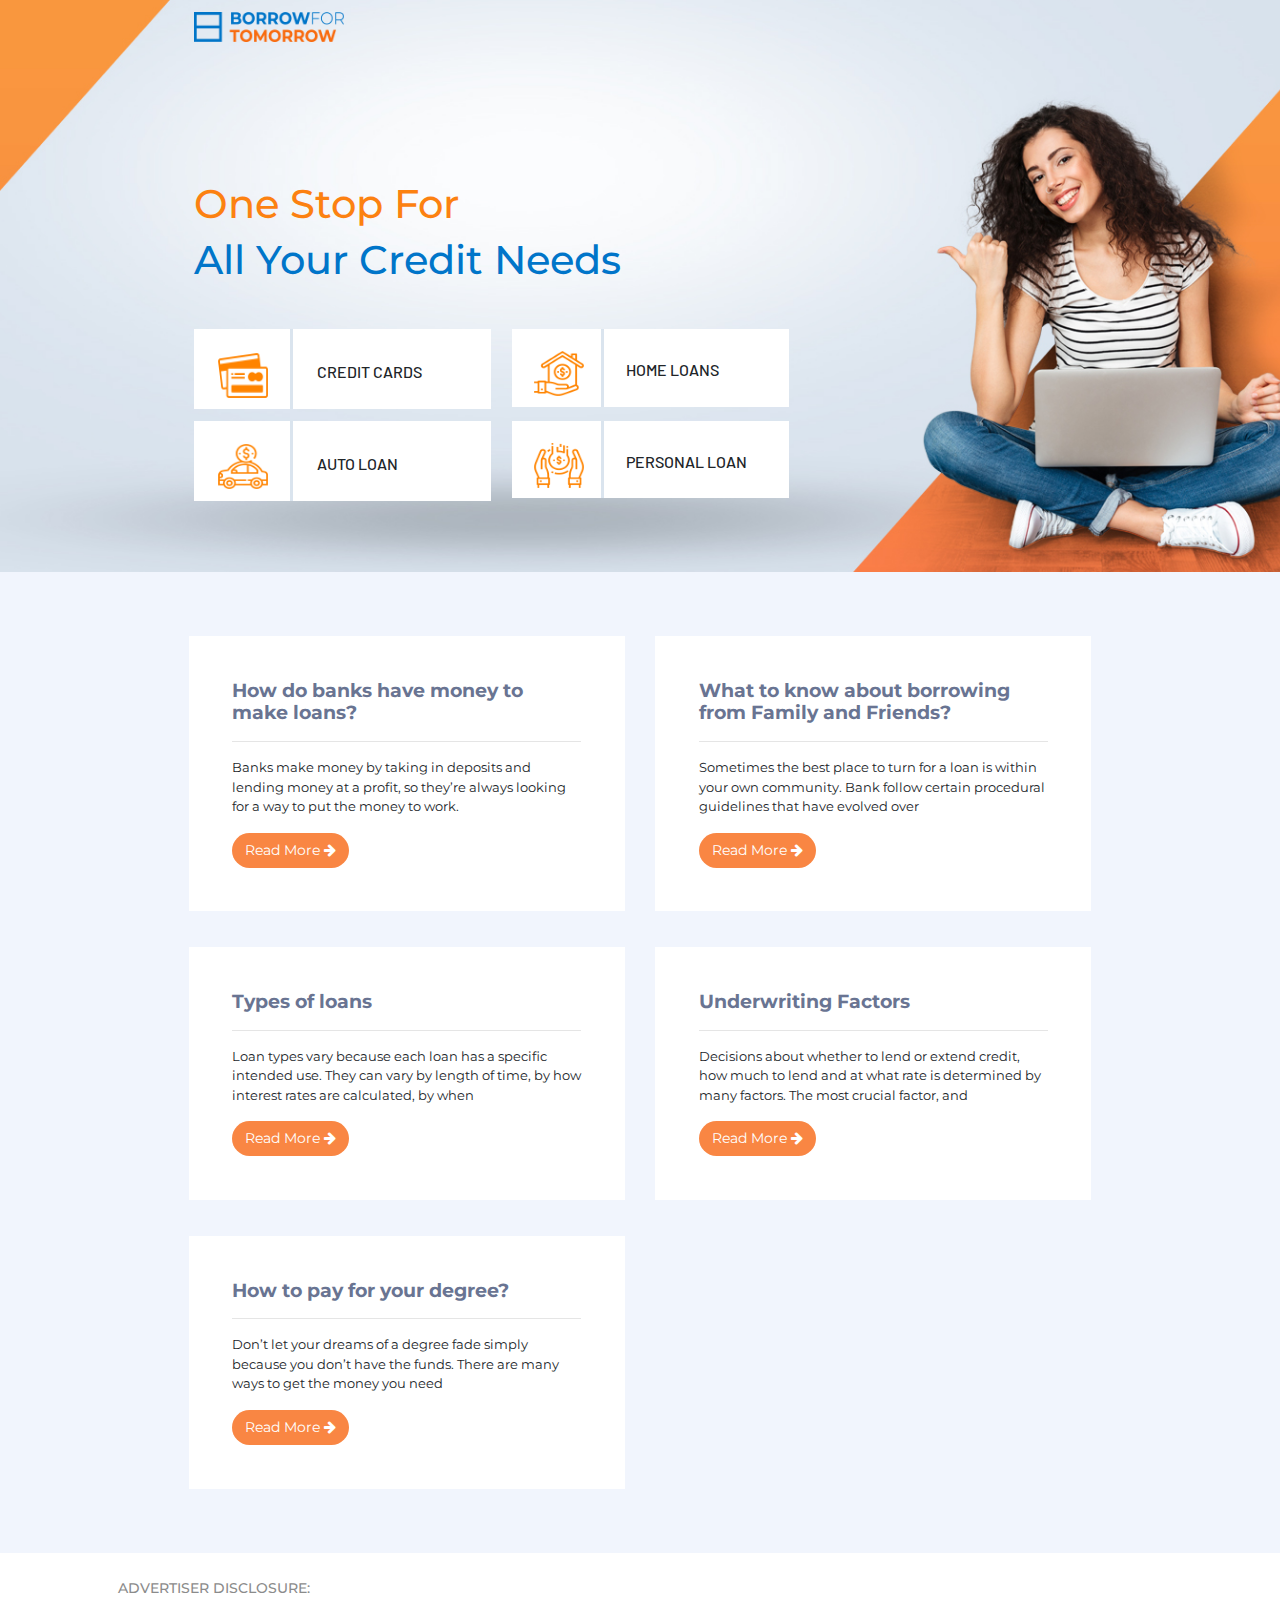
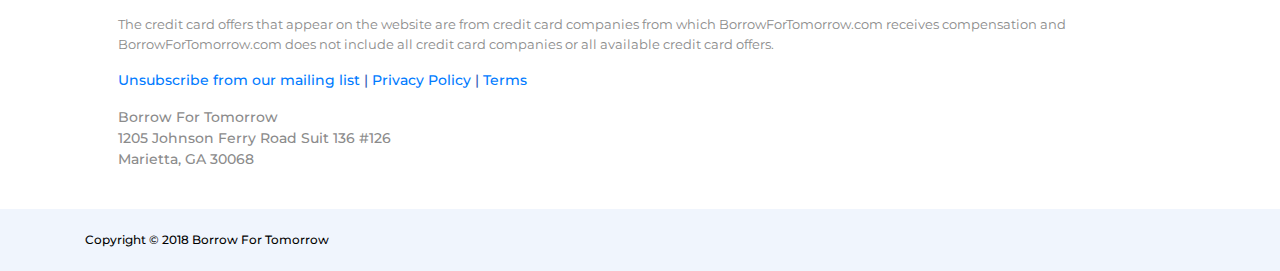
<file: index.html>
<!DOCTYPE html>
<html lang="en">

<head>

  <meta charset="utf-8">
  <meta name="viewport" content="width=device-width, initial-scale=1, shrink-to-fit=no">
  <meta name="description" content="">
  <meta name="author" content="">

  <title>Borrow For Tomorrow</title>

  <!-- Bootstrap core CSS -->
  <link href="assets/bootstrap/css/bootstrap.min.css" rel="stylesheet">
  <link href="assets/css/custom.css" rel="stylesheet">
  <link href="assets/bootstrap/css/lightbox.css" rel="stylesheet">

  <!-- Fonts-->
  <link href="https://fonts.googleapis.com/css?family=Montserrat:300i,400,500,600,700,700i,800,900" rel="stylesheet">
  <link href="https://fonts.googleapis.com/css?family=Barlow:400,500" rel="stylesheet">

  <!--icons-->
  <link rel="stylesheet" href="https://cdnjs.cloudflare.com/ajax/libs/font-awesome/4.7.0/css/font-awesome.min.css">

</head>

<body>
  <!-- Page Content -->
  <section id="section-home">
    <div class="container">

      <div class="row">
        <div class="col-lg-12">
          <a class="navbar-brand" href="index.html" id="site-logo">
            <img src="assets/images/BFT-Logo.png" width="150" height="30" alt="">
          </a>
          <div class="home-info">
            <div class="home-title-2">
              <h1 id="title-1" class="site-title-bft">One Stop For</h1>
            </div>
            <div class="home-title-2">
              <h1 id="title-2" class="site-title-bft">All Your Credit Needs</h1>
            </div>
          </div>

          <div class="loan col-lg-8">

            <div class="row">
              <!--credit cards-->
              

              <div class="col-md-6">
                <a href="credit-cards.html">
                  <div class="row">
                  <div class="col-md-4 loan-back loan-right-line">
                    <div class="loan-img">
                      <img src="assets/images/Credit-Card-Icon.png" class="img-responsive img-size" alt="Credit Options for everyone" title="Credit Options for everyone">
                    </div>
                  </div>
                  <div class="col-md-8 loan-back">
                    <div class="loan-title">
                      <p class="loan-p">CREDIT CARDS</p>
                    </div>
                  </div>
                </div>
                </a>
              </div>

                <!--home loans-->
               <div class="col-md-6">
                <a href="mortgage-planks.html">
                  <div class="row loan-margin-left">
                  <div class="col-md-4 loan-back loan-right-line">
                    <div class="loan-img">
                      <img src="assets/images/Home-Loan-Icon.png" class="img-responsive img-size" alt="Build the future you want" title="Build the future you want">
                    </div>
                  </div>
                  <div class="col-md-8 loan-back">
                    <div class="loan-title">
                      <p class="loan-p">HOME LOANS</p>
                    </div>
                  </div>
                </div>
              </div>
                </a>
                
              </div> <!--1st row end-->


              <div class="row loan-margin">

                <!--Auto loan-->
                <div class="col-md-6">
                  <a href="auto-loans.html">
                    <div class="row">
                    <div class="col-md-4 loan-back loan-right-line">
                      <div class="loan-img">
                        <img src="assets/images/Auto-Loan-Icon.png" class="img-responsive img-size" alt="Auto Loans made simple" title="Auto Loans made simple">
                      </div>
                    </div>
                    <div class="col-md-8 loan-back">
                      <div class="loan-title">
                        <p class="loan-p">AUTO LOAN</p>
                      </div>
                    </div>
                  </div>
                  </a>
                </div>

                  <!--Persoanl Loan-->
                  <div class="col-md-6">
                    <a href="personal-loans.html">
                      <div class="row loan-margin-left">
                        <div class="col-md-4 loan-back loan-right-line">
                          <div class="loan-img">
                            <img src="assets/images/Personal-Loan-Icon.png" class="img-responsive img-size" alt="Personal Loan to get you one step ahead" title="Personal Loan to get you one step ahead">
                          </div>
                        </div>

                        <div class="col-md-8 loan-back">
                          <div class="loan-title">
                            <p class="loan-p">PERSONAL LOAN</p>
                          </div>
                        </div>
                    </div>
                  </a>
                </div>

              </div> <!--2nd row end-->
            </div> <!--loan div end-->
          </div> <!--col-lg-12 end-->
        </div> <!--row end-->
      </div> <!--container end-->
    </section>

    <section id="section-blog">

        <div class="container">
          <div class="row" id="blog">
            <div class="col-lg-12">
              
              <div class="row">

                 <div class="col-md-6">
                  <div class="blog-padding">
                    <div class="panel panel-default">
                      <div class="panel-body">
                         <h2 class="blog-title">How do banks have money to make loans? </h2>
                         <hr class="hr-line">
                         <p class="blog-content">
                           Banks make money by taking in deposits and lending money at a profit, so they’re always looking for a way to put the money to work. 
                         </p>
                         <p class="complete" id="1">
                           Some of the largest lenders might not offer rates competitive enough for consideration, but it doesn’t hurt to listen to their pitches.
                         </p>
                         <button type="button" class="btn btn-read-more" id="btnid-1"> Read More  <i class="fa fa-arrow-right"></i></button>
                      </div>
                    </div>
                  </div>
                    
                 </div>

                 <div class="col-md-6">
                  <div class="blog-padding">
                    <div class="panel panel-default">
                      <div class="panel-body">
                         <h2 class="blog-title">What to know about borrowing from Family and Friends? </h2>
                         <hr class="hr-line">
                         <p class="blog-content">
                           Sometimes the best place to turn for a loan is within your own community. Bank follow certain procedural guidelines that have evolved over   
                         </p>
                         <p class="complete" id="2">
                           centuries. However, if your credit is less than stellar, you can face more challenges than someone with excellent credit. If you are going to ask your family or friends to help out, you should be prepared to discuss it with them as you would a lender. To start, let them know why you need the loan, how much money you need to borrow, when you plan on paying the loan back and what interest rate you will offer them. If you plan on borrowing a large sum, you need to be prepared to discuss a repayment plan. To protect everyone involved, have everything written up and signed by both parties. When you repay the loan or make a payment on the loan, you need to get a signed receipt. This may seem extreme, but it will keep everyone on the same page. You don’t want to end up on Judge Judy and ruin a relationship over a dispute.
                         </p>
                         <button type="button" class="btn btn-read-more" id="btnid-2"> Read More  <i class="fa fa-arrow-right"></i></button>
                      </div>
                    </div>
                  </div>
                 </div>

              </div><!--1st row-->

              <div class="row margin-top">

                 <div class="col-md-6">
                  <div class="blog-padding">
                    <div class="panel panel-default">
                      <div class="panel-body">
                         <h2 class="blog-title">Types of loans  </h2>
                         <hr class="hr-line">
                         <p class="blog-content">
                           Loan types vary because each loan has a specific intended use. They can vary by length of time, by how interest rates are calculated, by when
                         </p>
                         <p class="complete" id="3">
                           <strong>Student Loans</strong> 
Student loans are offered to college students and their families to help cover the cost of higher education. There are two main types: federal student loans and private student loans. Federally funded loans are better, as they typically come with lower interest rates and more borrower-friendly repayment terms.
<br/><br/>
<strong>Mortgages</strong>
Mortgages are loans distributed by banks to allow consumers to buy homes they can’t pay for upfront. A mortgage is tied to your home, meaning you risk foreclosure if you fall behind on payments. Mortgages have among the lowest interest rates of all loans.
<br/><br/>
<strong>Auto Loans</strong>
Like mortgages, auto loans are tied to your property. They can help you afford a vehicle, but you risk losing the car if you miss payments. This type of loan may be distributed by a bank or by the car dealership directly. You should understand that while loans from the dealership may be more convenient, they often carry higher interest rates and ultimately cost more overall.
<br/><br/>
<strong>Personal Loans</strong>
Personal loans can be used for any personal expenses and don’t have a designated purpose. This makes them an attractive option for people with outstanding debts, such as credit card debt, who want to reduce their interest rates by transferring balances. Like other loans, personal loan terms depend on your credit history.
<br/><br/>
<strong>Loans for Veterans</strong>
The Department of Veterans Affairs (VA) has lending programs available to veterans and their families. With a VA-backed home loan, money does not come directly from the administration. Instead, the VA acts as a co-signer and effectively vouches for you, helping you earn higher loan amounts with lower interest rates.
<br/><br/>
<strong>Small Business Loans</strong>
Small business loans are granted to entrepreneurs and aspiring entrepreneurs to help them start or expand a business. The best source of small business loans is the U.S. Small Business Administration (SBA), which offers a variety of options depending on each business’s needs.
<br/><br/>
<strong>Borrowing from Retirement & Life Insurance</strong>
Those with retirement funds or life insurance plans may be eligible to borrow from their accounts. This option has the benefit that you are borrowing from yourself, making repayment much easier and less stressful. However, in some cases, failing to repay such a loan can result in severe tax consequences.
<br/><br/>
<strong>Consolidated Loans</strong>
A consolidated loan is meant to simplify your finances. Simply put, a consolidate loan pays off all or several of your outstanding debts, particularly credit card debt. It means fewer monthly payments and lower interest rates. Consolidated loans are typically in the form of second mortgages or personal loans.
<br/><br/>
<strong>Cash Advances</strong>
A cash advance is a short-term loan against your credit card. Instead of using the credit card to make a purchase or pay for a service, you bring it to a bank or ATM and receive cash to be used for whatever purpose you need. Cash advances also are available by writing a check to payday lenders. 
<br/><br/>
<strong>Home Equity Loans</strong>
If you have equity in your home – the house is worth more than you owe on it – you can use that equity to help pay for big projects. Home equity loans are good for renovating the house, consolidating credit card debt, paying off student loans and many other worthwhile projects. Home equity loans and home equity lines of credit (HELOCs) use the borrower’s home as a source of collateral so interest rates are considerably lower than credit cards. The major difference between the two is that a home equity loan has a fixed interest rate and regular monthly payments are expected, while a HELOC has variable rates and offers a flexible payment schedule. Home equity loans and HELOCs are used for things like home renovations, credit card debt consolidation, major medical bills, education expenses and retirement income supplements. They must be repaid in full if the home is sold.
                         </p>
                         <button type="button" class="btn btn-read-more" id="btnid-3"> Read More  <i class="fa fa-arrow-right"></i></button>
                      </div>
                    </div>
                  </div>
                    
                 </div>

                 <div class="col-md-6">
                  <div class="blog-padding">
                    <div class="panel panel-default">
                      <div class="panel-body">
                         <h2 class="blog-title">Underwriting Factors</h2>
                         <hr class="hr-line">
                         <p class="blog-content">
                           Decisions about whether to lend or extend credit, how much to lend and at what rate is determined by many factors. The most crucial factor, and 
                         </p>
                         <p class="complete" id="4">
                           potentially the one that is the easiest for the borrower to control, is the borrower's credit rating.<br><br/>
A potential customer's credit worthiness is determined by many factors. Past credit history, ability to repay loans & other obligations and other factors (see credit ratings) all help to determine how a potential lender will view the credit risk of a borrower.<br><br/>
The easiest way for a consumer to see a summary of what a lender will use to determine the borrower’s credit worthiness is by looking at a credit profile from one of the three major credit reporting agencies: Equifax, TransUnion and Experian.<br><br/>
Generally speaking, the better the borrower’s credit rating the lower the borrowing costs will be and the higher the loan amount will be. That said, there are installment lenders that specialize in borrowers with poor credit. So, don't be discouraged if your credit rating is low.<br>
No matter what your credit score there is likely a loan for you. Some lenders don't require a credit check. The best way to find an unsecured installment loan may be to use a third party aggregator. They will present your information to multiple lenders with the purpose of finding you a loan.<br>
Choosing the right aggregator presents a whole new set of obstacles to overcome. You want a company that will have your interests in mind and represent you to potential lenders. Things to look for when choosing a company to represent you to lenders are:<br><br/>

<i class="fa fa-chevron-circle-right"></i> Do they have lenders for all credit types?<br>
<i class="fa fa-chevron-circle-right"></i> Is their site safe – do they encrypt confidential personal information?<br>
<i class="fa fa-chevron-circle-right"></i> Can they provide an instant online decision?<br>
<i class="fa fa-chevron-circle-right"></i> How quickly is their process > ie, how quickly can you get funded?<br>
<i class="fa fa-chevron-circle-right"></i> Are all documents presented with clear disclosures prior to you obligating yourself?<br>
<i class="fa fa-chevron-circle-right"></i> <strong> THE SERVICE TO YOU, THE BORROWER, SHOULD BE FREE!</strong> <br><br/>

If the company you are looking at to represent you to lenders cannot say yes to all these points, then find another service provider. Never pay a company to provide this service for you!  <br>

These companies are paid by the lenders for referrals. Remember, if you need money fast, with a competitive rate from a reputable company then do your homework first.

                         </p>
                         <button type="button" class="btn btn-read-more" id="btnid-4"> Read More  <i class="fa fa-arrow-right"></i></button>
                      </div>
                    </div>
                  </div>
                 </div>

              </div><!--2nd row-->

              <div class="row margin-top">

                 <div class="col-md-6">
                  <div class="blog-padding">
                    <div class="panel panel-default">
                      <div class="panel-body">
                         <h2 class="blog-title">How to pay for your degree?  </h2>
                         <hr class="hr-line">
                         <p class="blog-content">
                           Don’t let your dreams of a degree fade simply because you don’t have the funds. 
There are many ways to get the money you need
                         </p>
                         <p class="complete" id="5">
                           for your education. 
More than $126 billion in grants, work-study funds, loans, and tax benefits were awarded by the federal government last year to help undergraduate students afford college.
Unlike other types of financial aid, loans must be repaid with interest. Learn the facts about loans and you can borrow wisely.
<br/><br/>
<strong>Federal Stafford Loans (Subsidized and Unsubsidized):</strong>  The Stafford loan is the most common loan that students use to pay for college. If the student qualifies for a subsidized loan, the federal government pays the interest on the loan while the student is in college. Almost any student can get an unsubsidized loan, with the difference being that the student is responsible for paying the interest on the loan while he is in college, although the interest payments can be deferred until shortly after the student graduates or leaves college.
<br/><br/>
<strong>Parent PLUS Loans </strong> 
This federal loan is offered through colleges to parents with relatively good credit. The maximum PLUS loan amount is the difference between the college’s cost of attendance and all of the other aid that your child has been awarded.
<br/><br/>
<strong>Perkins Loans</strong>  
The Perkins loan is awarded by participating colleges to students with exceptional financial need.
<br/><br/>
<strong>Private Student Loans</strong> 
These loans are offered to students by a variety of banks and private lenders. Almost all private student loans these days require a cosigner. They should be called “No Alternative Loans” because they should be your last resort.

                         </p>
                         <button type="button" class="btn btn-read-more" id="btnid-5"> Read More  <i class="fa fa-arrow-right"></i></button>
                      </div>
                    </div>
                  </div>
                    
                 </div>

                 

              </div><!--3ed row-->

            </div><!--main col-lg-12 end-->
          </div><!--main row end-->
        </div> <!--container end-->

    </section>

    <section id="site-footer">
      <footer>
        <div class="container">
          <div class="row">
            <div class="col-md-12">
               <div class="row footer-adjust">

                <div class="col-md-12">
                  <div class="disclosure">
                    <p class="disclosure-1">ADVERTISER DISCLOSURE:</p>
                    <p class="disclosure-2">The credit card offers that appear on the website are from credit card companies from which BorrowForTomorrow.com receives compensation and BorrowForTomorrow.com does not include all credit card companies or all available credit card offers. </p>
                    <p class="disclosure-3"><a href=" http://www.optout-wvcx.net/o-fhqt-s86-7d44b1ce4ff127eb8453f27dde274108&cr=106" target="_blank">Unsubscribe from our mailing list</a> | <a href="https://global.leadstudio.com/privacy?site=Borrow%20For%20Tomorrow" data-title="Privacy Policy" data-toggle="lightbox" data-gallery="remoteload">Privacy Policy</a> | <a href="https://global.leadstudio.com/terms" data-title="Terms" data-toggle="lightbox" data-gallery="remoteload">Terms</a></p>
                    <p class="contact">Borrow For Tomorrow</p>
                    <p class="contact">1205 Johnson Ferry Road Suit 136 #126</p>
                     <p class="contact">Marietta, GA 30068</p>
                  </div>
                </div>

              </div>
            </div>
          </div>
           

        </div>
      </footer>
    </section>

    <section id="copyright-bg">
       <div class="container">
         <div class="row">
            <div class="col-md-12">
              <div class="copyright-bg">
                <div class="copyright">Copyright &copy; 2018 Borrow For Tomorrow</div>
              </div>
            </div>
          </div>
       </div>
    </section>

    <!-- Bootstrap core JavaScript -->
    <script src="assets/jquery/jquery.min.js"></script>
    <script src="assets/bootstrap/js/bootstrap.bundle.min.js"></script>
    <script src="assets/jquery/readmore.js"></script>
    <script src="assets/bootstrap/js/lightbox.js"></script>

    <script type="text/javascript">
      $(document).on('click', '[data-toggle="lightbox"]', function(event) {
                event.preventDefault();
                $(this).ekkoLightbox();
            });
    </script>
    
  </body>

  </html>
</file>
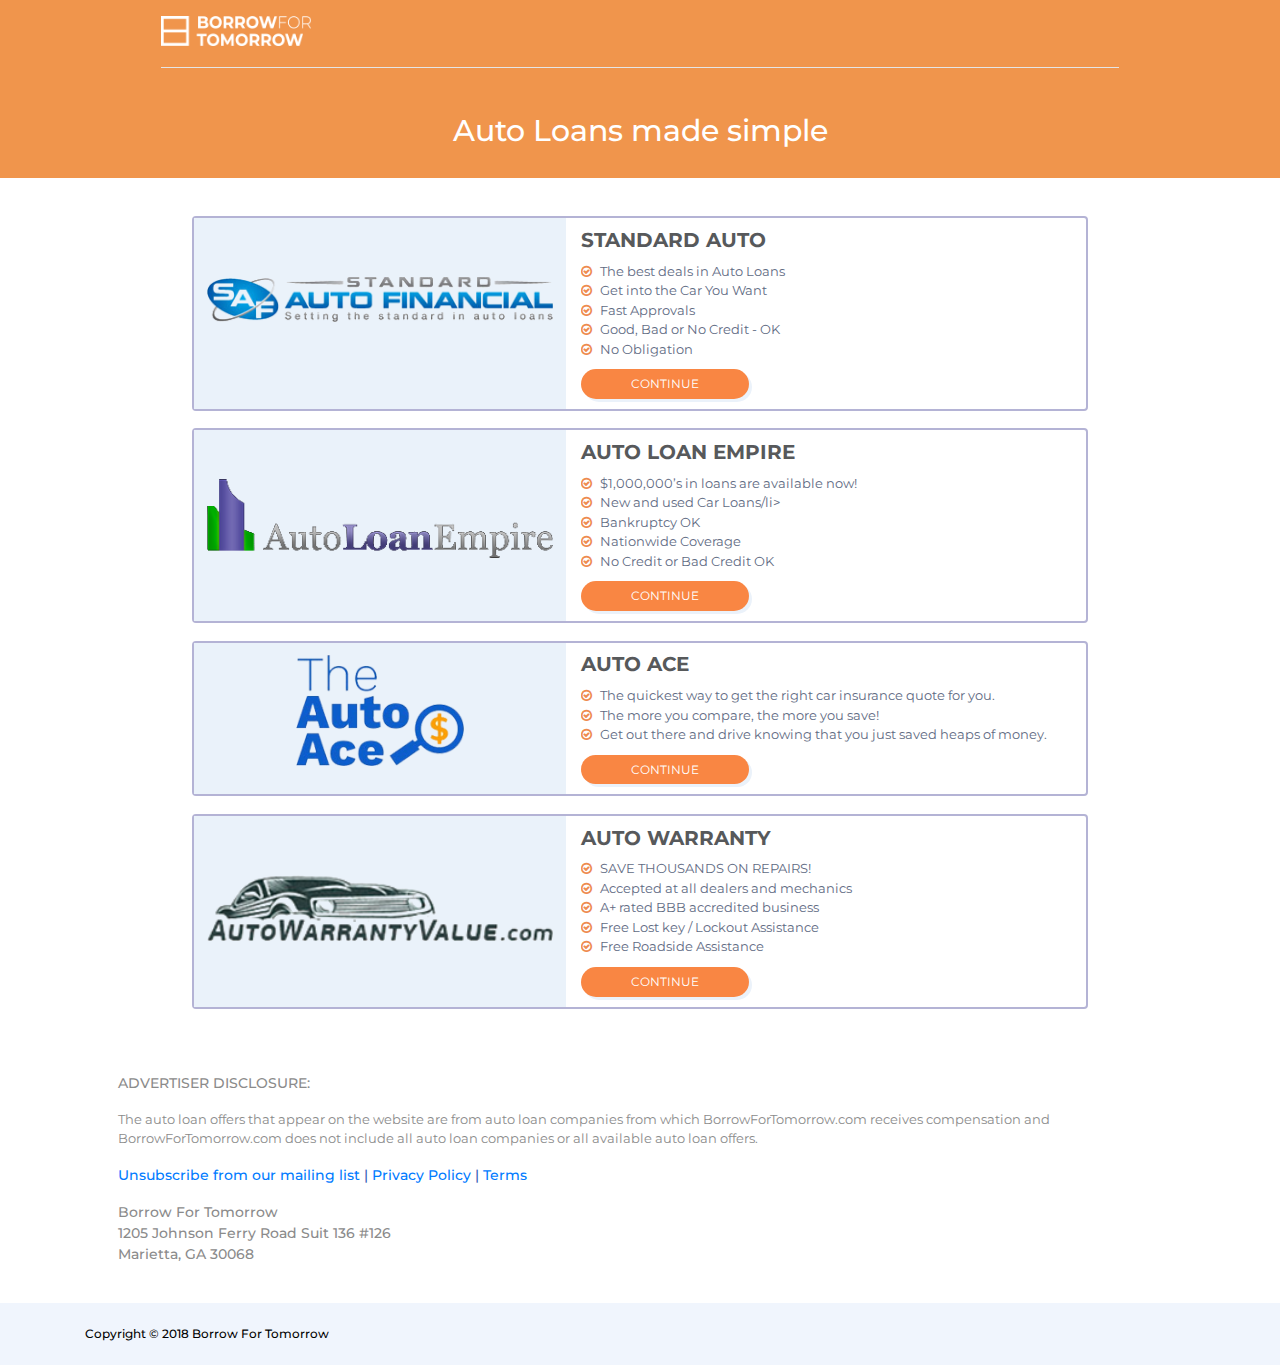
<file: auto-loans.html>
<!DOCTYPE html>
<html lang="en">

  <head>

    <meta charset="utf-8">
    <meta name="viewport" content="width=device-width, initial-scale=1, shrink-to-fit=no">
    <meta name="description" content="">
    <meta name="author" content="">

    <title>Auto Loans | Borrow For Tomorrow</title>

    <!-- Bootstrap core CSS -->
  <link href="assets/bootstrap/css/bootstrap.min.css" rel="stylesheet">
  <link href="assets/css/custom.css" rel="stylesheet">
  <link href="assets/bootstrap/css/lightbox.css" rel="stylesheet">

  <!-- Fonts-->
  <link href="https://fonts.googleapis.com/css?family=Montserrat:300i,400,500,600,700,700i,800,900" rel="stylesheet">
  <link href="https://fonts.googleapis.com/css?family=Barlow:400,500" rel="stylesheet">

  <!--icons-->
  <link rel="stylesheet" href="https://cdnjs.cloudflare.com/ajax/libs/font-awesome/4.7.0/css/font-awesome.min.css">

  </head>

  <body>

    <!-- Page Content -->
    <section id="cc">
      <div class="container">
        <div class="row">
          <div class="col-lg-12 cc-header">

            <a class="navbar-brand" href="index.html" id="cc-logo">
              <img src="assets/images/BFT-White-Logo.png" width="150" height="30" alt="">
            </a>

            <hr id="cc-header-line">

            <div class="row">
              <div class="col-lg-12">
                <h1 class="cc-header-h1">Auto Loans made simple</h1>
              </div>
            </div>

          </div>
        </div>
      </div>
    </section>

    <section id="credit-cards">
      <div class="container">

        <div class="row mar-top-2">
          <div class="col-lg-12">

            <div class="row"><!--main row-->
              <div class="col-md-12">
                <div class="row cc-section">

                  <!-- <div class="cc-border"> -->

                    <div class="col-md-5 card-block">
                      <div class="card-image"> 
                        <a href="http://nkoeg.com/?c=1010&s1=BFT" target="_blank">
                          <img src="assets/images/standard_auto_finance_logo.png" class="img-responsive" alt="standard auto finance" title="standard auto finance" style="margin-top: 13%;">
                        </a>
                      </div>
                    </div>
                    <div class="col-md-7">
                      <div class="card-features">
                        <h2>Standard Auto</h2>

                        <ul class="card-features-ul">
                          <li class="card-features-li"><i class="fa fa-check-circle-o"></i> The best deals in Auto Loans</li>
                          <li class="card-features-li"><i class="fa fa-check-circle-o"></i> Get into the Car You Want</li>
                          <li class="card-features-li"><i class="fa fa-check-circle-o"></i> Fast Approvals</li>
                          <li class="card-features-li"><i class="fa fa-check-circle-o"></i> Good, Bad or No Credit - OK</li>
                          <li class="card-features-li"><i class="fa fa-check-circle-o"></i> No Obligation</li>
                        </ul>

                        <a href="http://nkoeg.com/?c=1010&s1=BFT" target="_blank" class="btn btn-continue">continue</a>

                      </div>
                    </div>

                  </div><!--cc-border-->

                <!-- </div> --><!--row-->
              </div>
            </div><!--main row end-->

          </div>
        </div> <!--1st Row-->


        <div class="row mar-top-2">
          <div class="col-lg-12">

            <div class="row"><!--main row-->
              <div class="col-md-12">
                <div class="row cc-section">

                  <!-- <div class="cc-border"> -->

                    <div class="col-md-5 card-block">
                      <div class="card-image"> 
                        <a href="http://nkoeg.com/?c=1011&s1=BFT" target="_blank">
                          <img src="assets/images/auto_loan_empire_logo.png" class="img-responsive" alt="Auto Loan Empire" title="Auto Loan Empire" style="margin-top: 10%;">
                        </a>
                      </div>
                    </div>
                    <div class="col-md-7">
                      <div class="card-features">
                        <h2>Auto Loan Empire</h2>

                        <ul class="card-features-ul">
                          <li class="card-features-li"><i class="fa fa-check-circle-o"></i> $1,000,000’s in loans are available now!</li>
                          <li class="card-features-li"><i class="fa fa-check-circle-o"></i> New and used Car Loans/li>
                          <li class="card-features-li"><i class="fa fa-check-circle-o"></i> Bankruptcy OK</li>
                          <li class="card-features-li"><i class="fa fa-check-circle-o"></i> Nationwide Coverage</li>
                          <li class="card-features-li"><i class="fa fa-check-circle-o"></i> No Credit or Bad Credit OK</li>
                        </ul>

                        <a href="http://nkoeg.com/?c=1011&s1=BFT" target="_blank" class="btn btn-continue">continue</a>

                      </div>
                    </div>

                  </div><!--cc-border-->

                <!-- </div> --><!--row-->
              </div>
            </div><!--main row end-->

          </div>
        </div> <!--2nd Row-->

        <div class="row mar-top-2">
          <div class="col-lg-12">

            <div class="row"><!--main row-->
              <div class="col-md-12">
                <div class="row cc-section">

                  <!-- <div class="cc-border"> -->

                    <div class="col-md-5 card-block">
                      <div class="card-image"> 
                        <a href="http://nkoeg.com/?c=1013&s1=BFT" target="_blank">
                          <img src="assets/images/the_auto_ace_logo.png" class="img-responsive" alt="Auto Ace" title="Auto Ace" style="width: 50%;">
                        </a>
                      </div>
                    </div>
                    <div class="col-md-7">
                      <div class="card-features">
                        <h2>Auto Ace</h2>

                        <ul class="card-features-ul">
                          <li class="card-features-li"><i class="fa fa-check-circle-o"></i> The quickest way to get the right car insurance quote for you. </li>
                          <li class="card-features-li"><i class="fa fa-check-circle-o"></i> The more you compare, the more you save!</li>
                          <li class="card-features-li"><i class="fa fa-check-circle-o"></i> Get out there and drive knowing that you just saved heaps of money.</li>
                        </ul>

                        <a href="http://nkoeg.com/?c=1013&s1=BFT" target="_blank" class="btn btn-continue">continue</a>

                      </div>
                    </div>

                  </div><!--cc-border-->

                <!-- </div> --><!--row-->
              </div>
            </div><!--main row end-->

          </div>
        </div> <!--3rd Row-->

        <div class="row mar-top-2">
          <div class="col-lg-12">

            <div class="row"><!--main row-->
              <div class="col-md-12">
                <div class="row cc-section">

                  <!-- <div class="cc-border"> -->

                    <div class="col-md-5 card-block">
                      <div class="card-image"> 
                        <a href="http://nkoeg.com/?c=1012&s1=BFT" target="_blank">
                          <img src="assets/images/auto_warranty_value_logo.png" class="img-responsive" alt="Auto Warranty" title="Auto Warranty" style="margin-top: 13%;">
                        </a>
                      </div>
                    </div>
                    <div class="col-md-7">
                      <div class="card-features">
                        <h2>Auto Warranty</h2>

                        <ul class="card-features-ul">
                          <li class="card-features-li"><i class="fa fa-check-circle-o"></i> SAVE THOUSANDS ON REPAIRS! </li>
                          <li class="card-features-li"><i class="fa fa-check-circle-o"></i> Accepted at all dealers and mechanics</li>
                          <li class="card-features-li"><i class="fa fa-check-circle-o"></i> A+ rated BBB accredited business</li>
                          <li class="card-features-li"><i class="fa fa-check-circle-o"></i> Free Lost key / Lockout Assistance</li>
                          <li class="card-features-li"><i class="fa fa-check-circle-o"></i> Free Roadside Assistance</li>
                        </ul>

                        <a href="http://nkoeg.com/?c=1012&s1=BFT" target="_blank" class="btn btn-continue">continue</a>

                      </div>
                    </div>

                  </div><!--cc-border-->

                <!-- </div> --><!--row-->
              </div>
            </div><!--main row end-->

          </div>
        </div> <!--4th Row-->


      </div><!--container-->
    </section>

    <section id="site-footer">
      <footer>
        <div class="container">
          <div class="row">
            <div class="col-md-12">
               <div class="row footer-adjust">

                 <div class="col-md-12">
                  <div class="disclosure">
                    <p class="disclosure-1">ADVERTISER DISCLOSURE:</p>
                    <p class="disclosure-2">The auto loan offers that appear on the website are from auto loan companies from which BorrowForTomorrow.com receives compensation and BorrowForTomorrow.com does not include all auto loan companies or all available auto loan offers. </p>
                    <p class="disclosure-3"><a href=" http://www.optout-wvcx.net/o-fhqt-s86-7d44b1ce4ff127eb8453f27dde274108&cr=106" target="_blank">Unsubscribe from our mailing list</a> | <a href="https://global.leadstudio.com/privacy?site=Borrow%20For%20Tomorrow" data-title="Privacy Policy" data-toggle="lightbox" data-gallery="remoteload">Privacy Policy</a> | <a href="https://global.leadstudio.com/terms" data-title="Terms" data-toggle="lightbox" data-gallery="remoteload">Terms</a></p>
                    <p class="contact">Borrow For Tomorrow</p>
                    <p class="contact">1205 Johnson Ferry Road Suit 136 #126</p>
                     <p class="contact">Marietta, GA 30068</p>
                  </div>
                </div>

              </div>
            </div>
          </div>
           

        </div>
      </footer>
    </section>

    <section id="copyright-bg">
       <div class="container">
         <div class="row">
            <div class="col-md-12">
              <div class="copyright-bg">
                <div class="copyright">Copyright &copy; 2018 Borrow For Tomorrow</div>
              </div>
            </div>
          </div>
       </div>
    </section>

    <!-- Bootstrap core JavaScript -->
    <script src="assets/jquery/jquery.min.js"></script>
    <script src="assets/bootstrap/js/bootstrap.bundle.min.js"></script>
   <!--  <script src="assets/jquery/readmore.js"></script> -->
    <script src="assets/bootstrap/js/lightbox.js"></script>
    
     <script type="text/javascript">
      $(document).on('click', '[data-toggle="lightbox"]', function(event) {
                event.preventDefault();
                $(this).ekkoLightbox();
            });
    </script>

  </body>

</html>
</file>
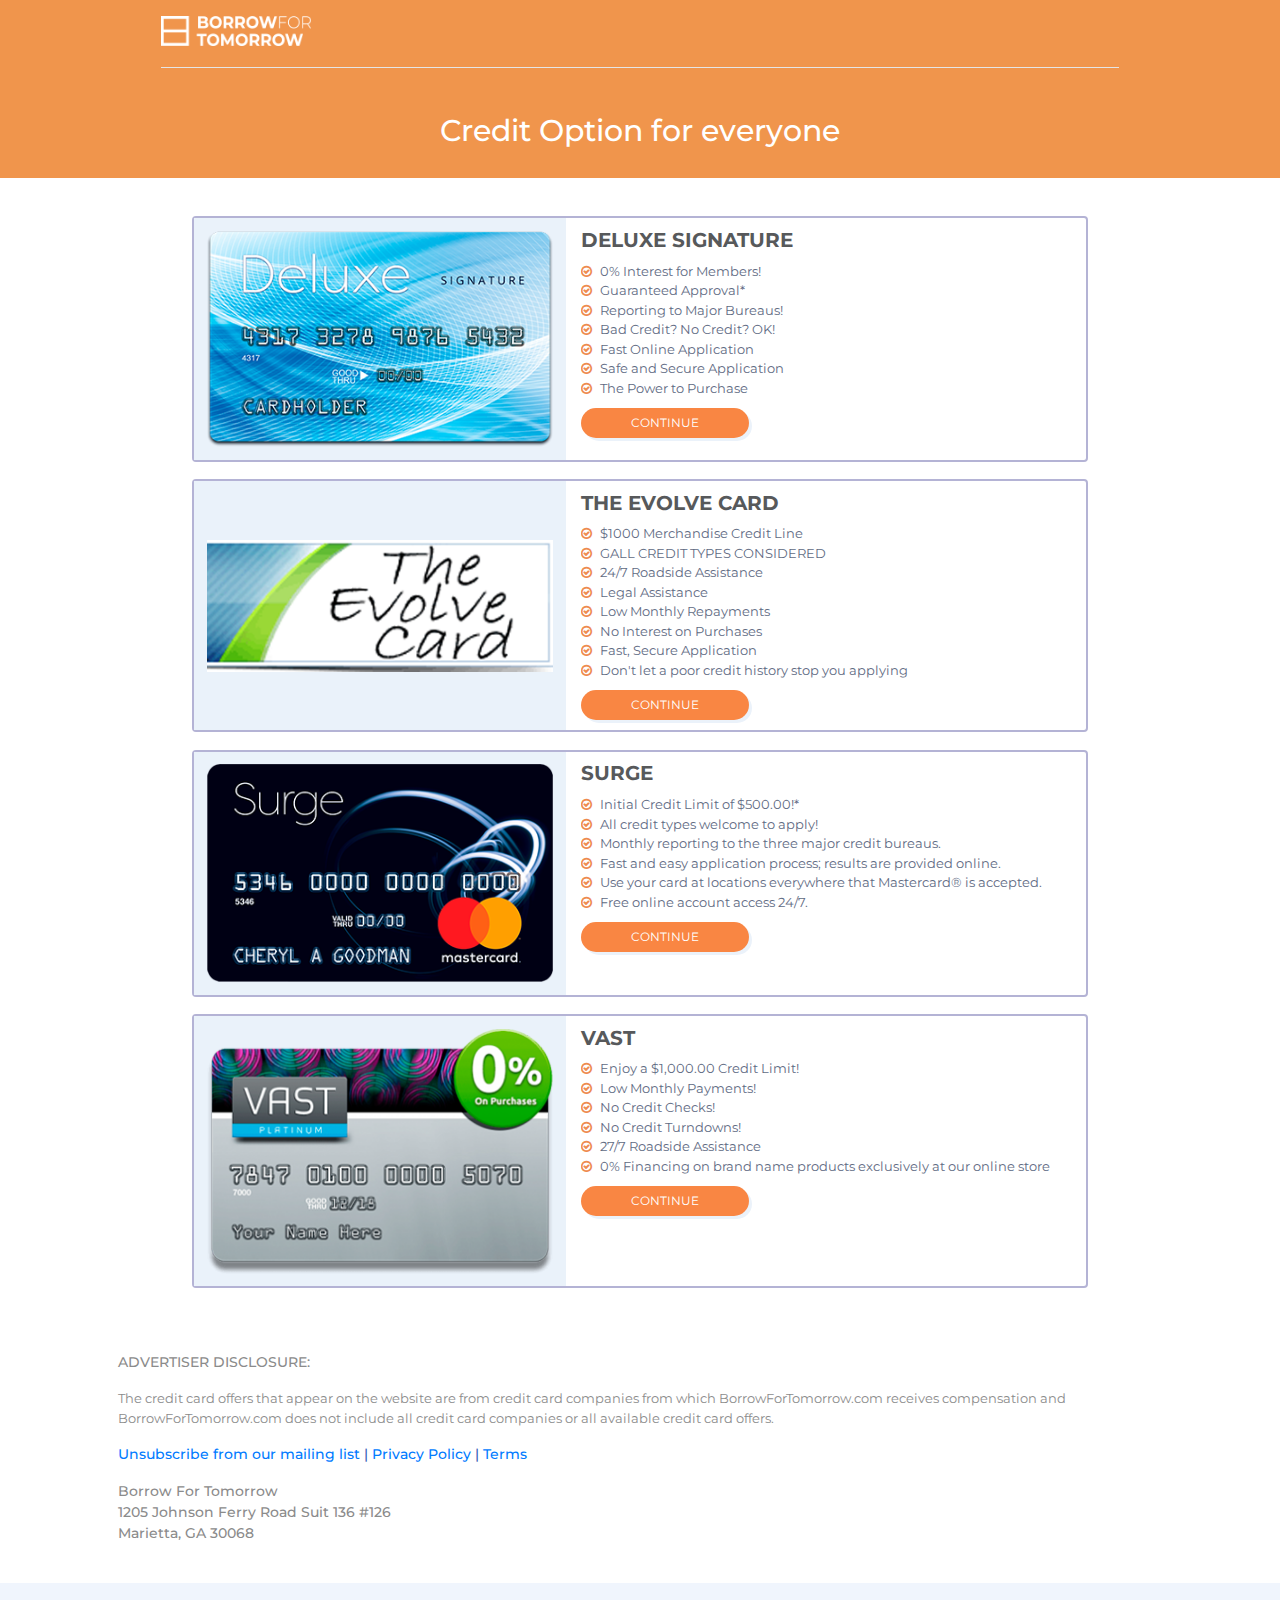
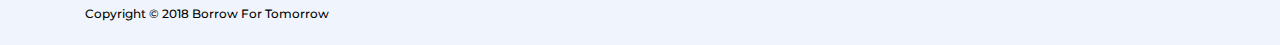
<file: credit-cards.html>
<!DOCTYPE html>
<html lang="en">

  <head>

    <meta charset="utf-8">
    <meta name="viewport" content="width=device-width, initial-scale=1, shrink-to-fit=no">
    <meta name="description" content="">
    <meta name="author" content="">

    <title>Credit Cards | Borrow For Tomorrow</title>

    <!-- Bootstrap core CSS -->
  <link href="assets/bootstrap/css/bootstrap.min.css" rel="stylesheet">
  <link href="assets/css/custom.css" rel="stylesheet">
  <link href="assets/bootstrap/css/lightbox.css" rel="stylesheet">

  <!-- Fonts-->
  <link href="https://fonts.googleapis.com/css?family=Montserrat:300i,400,500,600,700,700i,800,900" rel="stylesheet">
  <link href="https://fonts.googleapis.com/css?family=Barlow:400,500" rel="stylesheet">

  <!--icons-->
  <link rel="stylesheet" href="https://cdnjs.cloudflare.com/ajax/libs/font-awesome/4.7.0/css/font-awesome.min.css">

  </head>

  <body>

    <!-- Page Content -->
    <section id="cc">
      <div class="container">
        <div class="row">
          <div class="col-lg-12 cc-header">

            <a class="navbar-brand" href="index.html" id="cc-logo">
              <img src="assets/images/BFT-White-Logo.png" width="150" height="30" alt="">
            </a>

            <hr id="cc-header-line">

            <div class="row">
              <div class="col-lg-12">
                <h1 class="cc-header-h1">Credit Option for everyone</h1>
              </div>
            </div>

          </div>
        </div>
      </div>
    </section>

    <section id="credit-cards">
      <div class="container">

        <div class="row mar-top-2">
          <div class="col-lg-12">

            <div class="row"><!--main row-->
              <div class="col-md-12">
                <div class="row cc-section">

                  <!-- <div class="cc-border"> -->

                    <div class="col-md-5 card-block">
                      <div class="card-image"> 
                         <a href="http://nkoeg.com/?c=1002&s1=BFT" target="_blank">
                          <img src="assets/images/Deluxe-Card.png" class="img-responsive" alt="Deluxe Card" title="Deluxe Card">
                        </a>
                      </div>
                    </div>
                    <div class="col-md-7">
                      <div class="card-features">
                        <h2>Deluxe Signature</h2>

                        <ul class="card-features-ul">
                          <li class="card-features-li"><i class="fa fa-check-circle-o"></i> 0% Interest for Members!</li>
                          <li class="card-features-li"><i class="fa fa-check-circle-o"></i> Guaranteed Approval*</li>
                          <li class="card-features-li"><i class="fa fa-check-circle-o"></i> Reporting to Major Bureaus!</li>
                          <li class="card-features-li"><i class="fa fa-check-circle-o"></i> Bad Credit? No Credit? OK!</li>
                          <li class="card-features-li"><i class="fa fa-check-circle-o"></i> Fast Online Application</li>
                          <li class="card-features-li"><i class="fa fa-check-circle-o"></i> Safe and Secure Application</li>
                          <li class="card-features-li"><i class="fa fa-check-circle-o"></i> The Power to Purchase</li>
                        </ul>

                        <a href="http://nkoeg.com/?c=1002&s1=BFT" target="_blank" class="btn btn-continue">continue</a>

                      </div>
                    </div>

                  </div><!--cc-border-->

                <!-- </div> --><!--row-->
              </div>
            </div><!--main row end-->

          </div>
        </div> <!--1st Row-->


        <div class="row mar-top-2">
          <div class="col-lg-12">

            <div class="row"><!--main row-->
              <div class="col-md-12">
                <div class="row cc-section">

                  <!-- <div class="cc-border"> -->

                    <div class="col-md-5 card-block">
                      <div class="card-image"> 
                         <a href="http://nkoeg.com/?c=1003&s1=BFT" target="_blank">
                          <img src="assets/images/The-Evolve-card.png" class="img-responsive" alt="The Evolve card" title="The Evolve card" style="margin-top: 13%;"> 
                        </a>
                      </div>
                    </div>
                    <div class="col-md-7">
                      <div class="card-features">
                        <h2>The Evolve card</h2>

                        <ul class="card-features-ul">
                          <li class="card-features-li"><i class="fa fa-check-circle-o"></i> $1000 Merchandise Credit Line</li>
                          <li class="card-features-li"><i class="fa fa-check-circle-o"></i> GALL CREDIT TYPES CONSIDERED</li>
                          <li class="card-features-li"><i class="fa fa-check-circle-o"></i> 24/7 Roadside Assistance</li>
                          <li class="card-features-li"><i class="fa fa-check-circle-o"></i> Legal Assistance</li>
                          <li class="card-features-li"><i class="fa fa-check-circle-o"></i> Low Monthly Repayments</li>
                          <li class="card-features-li"><i class="fa fa-check-circle-o"></i> No Interest on Purchases</li>
                          <li class="card-features-li"><i class="fa fa-check-circle-o"></i> Fast, Secure Application</li>
                           <li class="card-features-li"><i class="fa fa-check-circle-o"></i> Don't let a poor credit history stop you applying</li>
                        </ul>

                        <a href="http://nkoeg.com/?c=1003&s1=BFT" target="_blank" class="btn btn-continue">continue</a>

                      </div>
                    </div>

                  </div><!--cc-border-->

                <!-- </div> --><!--row-->
              </div>
            </div><!--main row end-->

          </div>
        </div> <!--2nd Row-->

        <div class="row mar-top-2">
          <div class="col-lg-12">

            <div class="row"><!--main row-->
              <div class="col-md-12">
                <div class="row cc-section">

                  <!-- <div class="cc-border"> -->

                    <div class="col-md-5 card-block">
                      <div class="card-image"> 
                        <a href="http://nkoeg.com/?c=1004&s1=BFT" target="_blank">
                          <img src="assets/images/Surge-Card.png" class="img-responsive" alt="Surge Card" title="Surge card">
                        </a>
                      </div>
                    </div>
                    <div class="col-md-7">
                      <div class="card-features">
                        <h2>Surge</h2>

                        <ul class="card-features-ul">
                          <li class="card-features-li"><i class="fa fa-check-circle-o"></i> Initial Credit Limit of $500.00!* </li>
                          <li class="card-features-li"><i class="fa fa-check-circle-o"></i> All credit types welcome to apply!</li>
                          <li class="card-features-li"><i class="fa fa-check-circle-o"></i> Monthly reporting to the three major credit bureaus.</li>
                          <li class="card-features-li"><i class="fa fa-check-circle-o"></i> Fast and easy application process; results are provided online.</li>
                          <li class="card-features-li"><i class="fa fa-check-circle-o"></i> Use your card at locations everywhere that Mastercard® is accepted.</li>
                          <li class="card-features-li"><i class="fa fa-check-circle-o"></i> Free online account access 24/7.</li>
                        </ul>

                        <a href="http://nkoeg.com/?c=1004&s1=BFT" target="_blank" class="btn btn-continue">continue</a>

                      </div>
                    </div>

                  </div><!--cc-border-->

                <!-- </div> --><!--row-->
              </div>
            </div><!--main row end-->

          </div>
        </div> <!--3rd Row-->

        <div class="row mar-top-2">
          <div class="col-lg-12">

            <div class="row"><!--main row-->
              <div class="col-md-12">
                <div class="row cc-section">

                  <!-- <div class="cc-border"> -->

                    <div class="col-md-5 card-block">
                      <div class="card-image"> 
                         <a href="http://nkoeg.com/?c=1005&s1=BFT" target="_blank">
                          <img src="assets/images/Vast-Card.png" class="img-responsive" alt="Vast Card" title="Vast Card">
                        </a>
                      </div>
                    </div>
                    <div class="col-md-7">
                      <div class="card-features">
                        <h2>Vast</h2>

                        <ul class="card-features-ul">
                          <li class="card-features-li"><i class="fa fa-check-circle-o"></i> Enjoy a $1,000.00 Credit Limit! </li>
                          <li class="card-features-li"><i class="fa fa-check-circle-o"></i> Low Monthly Payments!</li>
                          <li class="card-features-li"><i class="fa fa-check-circle-o"></i> No Credit Checks!</li>
                          <li class="card-features-li"><i class="fa fa-check-circle-o"></i> No Credit Turndowns!</li>
                          <li class="card-features-li"><i class="fa fa-check-circle-o"></i> 27/7 Roadside Assistance</li>
                          <li class="card-features-li"><i class="fa fa-check-circle-o"></i> 0% Financing on brand name products exclusively at our online store</li>
                        </ul>

                        <a href="http://nkoeg.com/?c=1005&s1=BFT" target="_blank" class="btn btn-continue">continue</a>

                      </div>
                    </div>

                  </div><!--cc-border-->

                <!-- </div> --><!--row-->
              </div>
            </div><!--main row end-->

          </div>
        </div> <!--4th Row-->


      </div><!--container-->
    </section>

    <section id="site-footer">
      <footer>
        <div class="container">
          <div class="row">
            <div class="col-md-12">
               <div class="row footer-adjust">

                 <div class="col-md-12">
                  <div class="disclosure">
                    <p class="disclosure-1">ADVERTISER DISCLOSURE:</p>
                    <p class="disclosure-2">The credit card offers that appear on the website are from credit card companies from which BorrowForTomorrow.com receives compensation and BorrowForTomorrow.com does not include all credit card companies or all available credit card offers. </p>
                    <p class="disclosure-3"><a href=" http://www.optout-wvcx.net/o-fhqt-s86-7d44b1ce4ff127eb8453f27dde274108&cr=106" target="_blank">Unsubscribe from our mailing list</a> | <a href="https://global.leadstudio.com/privacy?site=Borrow%20For%20Tomorrow" data-title="Privacy Policy" data-toggle="lightbox" data-gallery="remoteload">Privacy Policy</a> | <a href="https://global.leadstudio.com/terms" data-title="Terms" data-toggle="lightbox" data-gallery="remoteload">Terms</a></p>
                    <p class="contact">Borrow For Tomorrow</p>
                    <p class="contact">1205 Johnson Ferry Road Suit 136 #126</p>
                     <p class="contact">Marietta, GA 30068</p>
                  </div>
                </div>

              </div>
            </div>
          </div>
           

        </div>
      </footer>
    </section>

    <section id="copyright-bg">
       <div class="container">
         <div class="row">
            <div class="col-md-12">
              <div class="copyright-bg">
                <div class="copyright">Copyright &copy; 2018 Borrow For Tomorrow</div>
              </div>
            </div>
          </div>
       </div>
    </section>

    <!-- Bootstrap core JavaScript -->
    <script src="assets/jquery/jquery.min.js"></script>
    <script src="assets/bootstrap/js/bootstrap.bundle.min.js"></script>
   <!--  <script src="assets/jquery/readmore.js"></script> -->
    <script src="assets/bootstrap/js/lightbox.js"></script>

     <script type="text/javascript">
      $(document).on('click', '[data-toggle="lightbox"]', function(event) {
                event.preventDefault();
                $(this).ekkoLightbox();
            });
    </script>

  </body>

</html>
</file>
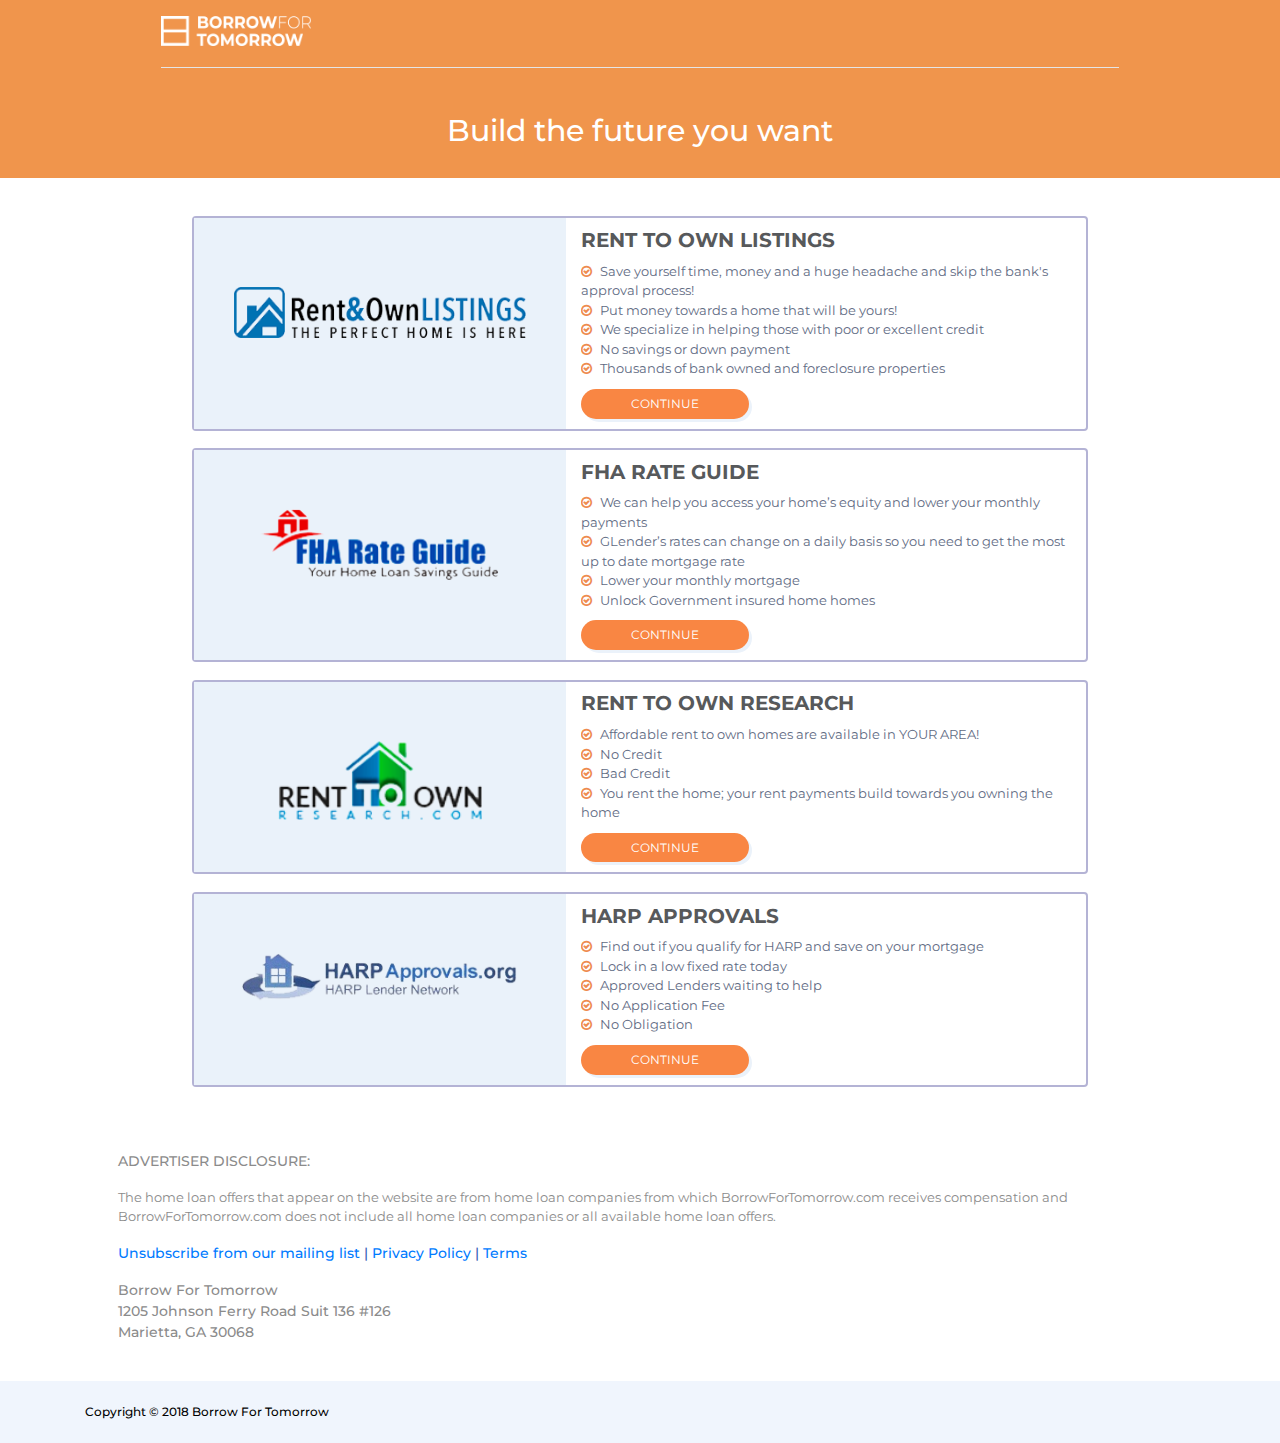
<file: mortgage-planks.html>
<!DOCTYPE html>
<html lang="en">

  <head>

    <meta charset="utf-8">
    <meta name="viewport" content="width=device-width, initial-scale=1, shrink-to-fit=no">
    <meta name="description" content="">
    <meta name="author" content="">

    <title>Mortgage Planks | Borrow For Tomorrow</title>

    <!-- Bootstrap core CSS -->
  <link href="assets/bootstrap/css/bootstrap.min.css" rel="stylesheet">
  <link href="assets/css/custom.css" rel="stylesheet">
  <link href="assets/bootstrap/css/lightbox.css" rel="stylesheet">

  <!-- Fonts-->
  <link href="https://fonts.googleapis.com/css?family=Montserrat:300i,400,500,600,700,700i,800,900" rel="stylesheet">
  <link href="https://fonts.googleapis.com/css?family=Barlow:400,500" rel="stylesheet">

  <!--icons-->
  <link rel="stylesheet" href="https://cdnjs.cloudflare.com/ajax/libs/font-awesome/4.7.0/css/font-awesome.min.css">

  </head>

  <body>

    <!-- Page Content -->
    <section id="cc">
      <div class="container">
        <div class="row">
          <div class="col-lg-12 cc-header">

            <a class="navbar-brand" href="index.html" id="cc-logo">
              <img src="assets/images/BFT-White-Logo.png" width="150" height="30" alt="">
            </a>

            <hr id="cc-header-line">

            <div class="row">
              <div class="col-lg-12">
                <h1 class="cc-header-h1">Build the future you want</h1>
              </div>
            </div>

          </div>
        </div>
      </div>
    </section>

    <section id="credit-cards">
      <div class="container">

        <div class="row mar-top-2">
          <div class="col-lg-12">

            <div class="row"><!--main row-->
              <div class="col-md-12">
                <div class="row cc-section">

                  <!-- <div class="cc-border"> -->

                    <div class="col-md-5 card-block">
                      <div class="card-image" style="margin-top: 15%;"> 
                        <a href="http://nkoeg.com/?c=1009&s1=BFT" target="_blank">
                          <img src="assets/images/R&O-Listings.png" class="img-responsive" alt="R&O Listings" title="R&O Listings" style="width: 85%;">
                        </a>
                      </div>
                    </div>
                    <div class="col-md-7">
                      <div class="card-features">
                        <h2>RENT TO OWN Listings</h2>

                        <ul class="card-features-ul">
                          <li class="card-features-li"><i class="fa fa-check-circle-o"></i> Save yourself time, money and a huge headache and skip the bank's approval process!</li>
                          <li class="card-features-li"><i class="fa fa-check-circle-o"></i> Put money towards a home that will be yours!</li>
                          <li class="card-features-li"><i class="fa fa-check-circle-o"></i> We specialize in helping those with poor or excellent credit</li>
                          <li class="card-features-li"><i class="fa fa-check-circle-o"></i> No savings or down payment</li>
                          <li class="card-features-li"><i class="fa fa-check-circle-o"></i> Thousands of bank owned and foreclosure properties</li>
                        </ul>

                        <a href="http://nkoeg.com/?c=1009&s1=BFT" target="_blank" class="btn btn-continue">continue</a>

                      </div>
                    </div>

                  </div><!--cc-border-->

                <!-- </div> --><!--row-->
              </div>
            </div><!--main row end-->

          </div>
        </div> <!--1st Row-->


        <div class="row mar-top-2">
          <div class="col-lg-12">

            <div class="row"><!--main row-->
              <div class="col-md-12">
                <div class="row cc-section">

                  <!-- <div class="cc-border"> -->

                    <div class="col-md-5 card-block">
                      <div class="card-image"> 
                         <a href="http://nkoeg.com/?c=1007&s1=BFT" target="_blank">
                          <img src="assets/images/FHA-Rate-Guide.png" class="img-responsive" alt="FHA Rate Guide" title="HA Rate Guide" style="margin-top: 13%;width: 70%;">
                        </a>
                      </div>
                    </div>
                    <div class="col-md-7">
                      <div class="card-features">
                        <h2>FHA Rate Guide</h2>

                        <ul class="card-features-ul">
                          <li class="card-features-li"><i class="fa fa-check-circle-o"></i> We can help you access your home’s equity and lower your monthly payments</li>
                          <li class="card-features-li"><i class="fa fa-check-circle-o"></i> GLender’s rates can change on a daily basis so you need to get the most up to date mortgage rate</li>
                          <li class="card-features-li"><i class="fa fa-check-circle-o"></i> Lower your monthly mortgage</li>
                          <li class="card-features-li"><i class="fa fa-check-circle-o"></i> Unlock Government insured home homes</li>
                        </ul>

                        <a href="http://nkoeg.com/?c=1007&s1=BFT" target="_blank" class="btn btn-continue">continue</a>

                      </div>
                    </div>

                  </div><!--cc-border-->

                <!-- </div> --><!--row-->
              </div>
            </div><!--main row end-->

          </div>
        </div> <!--2nd Row-->

        <div class="row mar-top-2">
          <div class="col-lg-12">

            <div class="row"><!--main row-->
              <div class="col-md-12">
                <div class="row cc-section">

                  <!-- <div class="cc-border"> -->

                    <div class="col-md-5 card-block">
                      <div class="card-image"> 
                        <a href="http://nkoeg.com/?c=1006&s1=BFT" target="_blank">
                          <img src="assets/images/RTO-Research.png" class="img-responsive" alt="RTO Research" title="RTO Research" style="width: 60%;margin-top: 13%;">
                        </a>
                      </div>
                    </div>
                    <div class="col-md-7">
                      <div class="card-features">
                        <h2>Rent to own Research</h2>

                        <ul class="card-features-ul">
                          <li class="card-features-li"><i class="fa fa-check-circle-o"></i> Affordable rent to own homes are available in YOUR AREA! </li>
                          <li class="card-features-li"><i class="fa fa-check-circle-o"></i> No Credit</li>
                          <li class="card-features-li"><i class="fa fa-check-circle-o"></i> Bad Credit</li>
                          <li class="card-features-li"><i class="fa fa-check-circle-o"></i> You rent the home; your rent payments build towards you owning the home</li>
                        </ul>

                        <a href="http://nkoeg.com/?c=1006&s1=BFT" target="_blank" class="btn btn-continue">continue</a>

                      </div>
                    </div>

                  </div><!--cc-border-->

                <!-- </div> --><!--row-->
              </div>
            </div><!--main row end-->

          </div>
        </div> <!--3rd Row-->

        <div class="row mar-top-2">
          <div class="col-lg-12">

            <div class="row"><!--main row-->
              <div class="col-md-12">
                <div class="row cc-section">

                  <!-- <div class="cc-border"> -->

                    <div class="col-md-5 card-block">
                      <div class="card-image"> 
                        <a href="ttp://nkoeg.com/?c=1008&s1=BFT" target="_blank">
                          <img src="assets/images/HARP-Approvals.png" class="img-responsive" alt="HARP Approvals" title="HARP Approvals" style="width: 80%;margin-top: 13%;">
                        </a>
                      </div>
                    </div>
                    <div class="col-md-7">
                      <div class="card-features">
                        <h2>HARP Approvals</h2>

                        <ul class="card-features-ul">
                          <li class="card-features-li"><i class="fa fa-check-circle-o"></i> Find out if you qualify for HARP and save on your mortgage </li>
                          <li class="card-features-li"><i class="fa fa-check-circle-o"></i> Lock in a low fixed rate today</li>
                          <li class="card-features-li"><i class="fa fa-check-circle-o"></i> Approved Lenders waiting to help</li>
                          <li class="card-features-li"><i class="fa fa-check-circle-o"></i> No Application Fee</li>
                          <li class="card-features-li"><i class="fa fa-check-circle-o"></i> No Obligation</li>
                        </ul>

                        <a href="ttp://nkoeg.com/?c=1008&s1=BFT" target="_blank" class="btn btn-continue">continue</a>

                      </div>
                    </div>

                  </div><!--cc-border-->

                <!-- </div> --><!--row-->
              </div>
            </div><!--main row end-->

          </div>
        </div> <!--4th Row-->


      </div><!--container-->
    </section>

    <section id="site-footer">
      <footer>
        <div class="container">
          <div class="row">
            <div class="col-md-12">
               <div class="row footer-adjust">

                 <div class="col-md-12">
                  <div class="disclosure">
                    <p class="disclosure-1">ADVERTISER DISCLOSURE:</p>
                    <p class="disclosure-2">The home loan offers that appear on the website are from home loan companies from which BorrowForTomorrow.com receives compensation and BorrowForTomorrow.com does not include all home loan companies or all available home loan offers. </p>
                    <p class="disclosure-3"><a href=" http://www.optout-wvcx.net/o-fhqt-s86-7d44b1ce4ff127eb8453f27dde274108&cr=106" target="_blank">Unsubscribe from our mailing list</a> | <a href="https://global.leadstudio.com/privacy?site=Borrow%20For%20Tomorrow" data-title="Privacy Policy" data-toggle="lightbox" data-gallery="remoteload">Privacy Policy</a> | <a href="https://global.leadstudio.com/terms" data-title="Terms" data-toggle="lightbox" data-gallery="remoteload">Terms</a></p>
                    <p class="contact">Borrow For Tomorrow</p>
                    <p class="contact">1205 Johnson Ferry Road Suit 136 #126</p>
                     <p class="contact">Marietta, GA 30068</p>
                  </div>
                </div>

              </div>
            </div>
          </div>
           

        </div>
      </footer>
    </section>

    <section id="copyright-bg">
       <div class="container">
         <div class="row">
            <div class="col-md-12">
              <div class="copyright-bg">
                <div class="copyright">Copyright &copy; 2018 Borrow For Tomorrow</div>
              </div>
            </div>
          </div>
       </div>
    </section>

    <!-- Bootstrap core JavaScript -->
    <script src="assets/jquery/jquery.min.js"></script>
    <script src="assets/bootstrap/js/bootstrap.bundle.min.js"></script>
   <!--  <script src="assets/jquery/readmore.js"></script> -->
    <script src="assets/bootstrap/js/lightbox.js"></script>
    
     <script type="text/javascript">
      $(document).on('click', '[data-toggle="lightbox"]', function(event) {
                event.preventDefault();
                $(this).ekkoLightbox();
            });
    </script>

  </body>

</html>
</file>
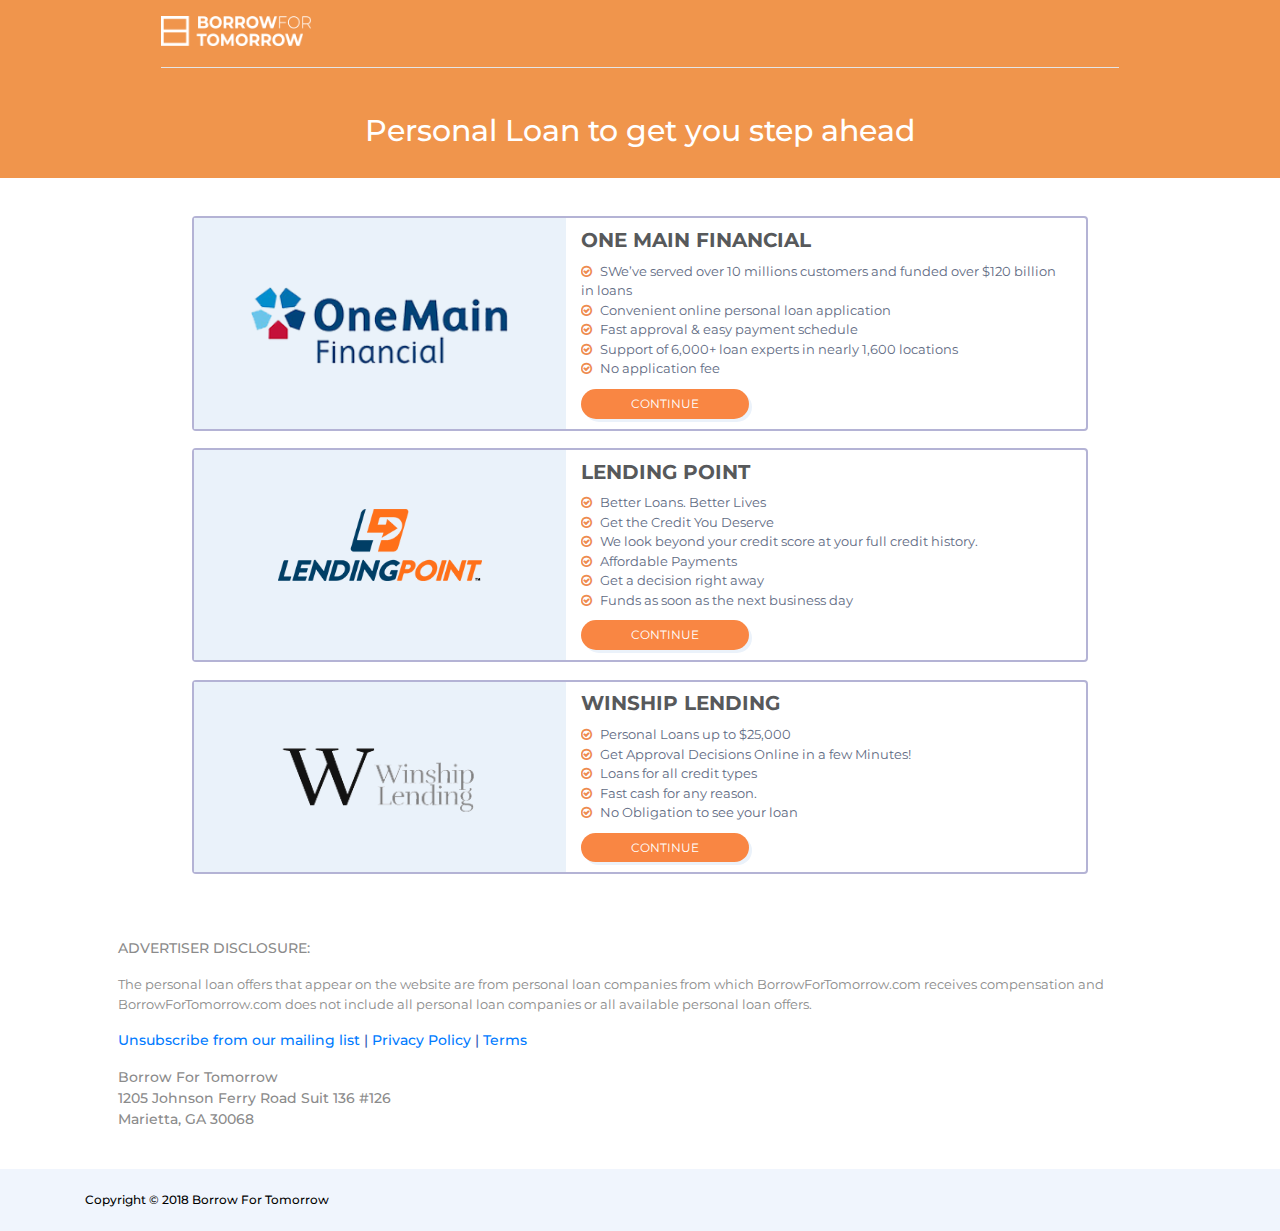
<file: personal-loans.html>
<!DOCTYPE html>
<html lang="en">

  <head>

    <meta charset="utf-8">
    <meta name="viewport" content="width=device-width, initial-scale=1, shrink-to-fit=no">
    <meta name="description" content="">
    <meta name="author" content="">

    <title>Persoanl Loans | Borrow For Tomorrow</title>

    <!-- Bootstrap core CSS -->
  <link href="assets/bootstrap/css/bootstrap.min.css" rel="stylesheet">
  <link href="assets/css/custom.css" rel="stylesheet">
  <link href="assets/bootstrap/css/lightbox.css" rel="stylesheet">

  <!-- Fonts-->
  <link href="https://fonts.googleapis.com/css?family=Montserrat:300i,400,500,600,700,700i,800,900" rel="stylesheet">
  <link href="https://fonts.googleapis.com/css?family=Barlow:400,500" rel="stylesheet">

  <!--icons-->
  <link rel="stylesheet" href="https://cdnjs.cloudflare.com/ajax/libs/font-awesome/4.7.0/css/font-awesome.min.css">

  </head>

  <body>

    <!-- Page Content -->
    <section id="cc">
      <div class="container">
        <div class="row">
          <div class="col-lg-12 cc-header">

            <a class="navbar-brand" href="index.html" id="cc-logo">
              <img src="assets/images/BFT-White-Logo.png" width="150" height="30" alt="">
            </a>

            <hr id="cc-header-line">

            <div class="row">
              <div class="col-lg-12">
                <h1 class="cc-header-h1">Personal Loan to get you step ahead</h1>
              </div>
            </div>

          </div>
        </div>
      </div>
    </section>

    <section id="credit-cards">
      <div class="container">

        <div class="row mar-top-2">
          <div class="col-lg-12">

            <div class="row"><!--main row-->
              <div class="col-md-12">
                <div class="row cc-section">

                  <!-- <div class="cc-border"> -->

                    <div class="col-md-5 card-block">
                      <div class="card-image" style="margin-top: 15%;"> 
                         <a href="http://nkoeg.com/?c=1014&s1=BFT" target="_blank">
                          <img src="assets/images/BFT-OneMainFinance.png" class="img-responsive" alt="BFT-OneMainFinance" title="BFT-OneMainFinance" style="width: 75%;">
                        </a>
                      </div>
                    </div>
                    <div class="col-md-7">
                      <div class="card-features">
                        <h2>One Main Financial</h2>

                        <ul class="card-features-ul">
                          <li class="card-features-li"><i class="fa fa-check-circle-o"></i> SWe’ve served over 10 millions customers and funded over $120 billion in loans</li>
                          <li class="card-features-li"><i class="fa fa-check-circle-o"></i> Convenient online personal loan application</li>
                          <li class="card-features-li"><i class="fa fa-check-circle-o"></i> Fast approval & easy payment schedule</li>
                          <li class="card-features-li"><i class="fa fa-check-circle-o"></i> Support of 6,000+ loan experts in nearly 1,600 locations</li>
                          <li class="card-features-li"><i class="fa fa-check-circle-o"></i> No application fee</li>
                        </ul>

                        <a href="http://nkoeg.com/?c=1014&s1=BFT" target="_blank" class="btn btn-continue">continue</a>

                      </div>
                    </div>

                  </div><!--cc-border-->

                <!-- </div> --><!--row-->
              </div>
            </div><!--main row end-->

          </div>
        </div> <!--1st Row-->


        <div class="row mar-top-2">
          <div class="col-lg-12">

            <div class="row"><!--main row-->
              <div class="col-md-12">
                <div class="row cc-section">

                  <!-- <div class="cc-border"> -->

                    <div class="col-md-5 card-block">
                      <div class="card-image"> 
                        <a href="http://nkoeg.com/?c=1015&s1=BFT" target="_blank">
                          <img src="assets/images/BFT-LeadingPoint.png" class="img-responsive" alt="BFT LeadingPoint" title="BFT LeadingPoint" style="margin-top: 13%;width: 60%;">
                        </a>
                      </div>
                    </div>
                    <div class="col-md-7">
                      <div class="card-features">
                        <h2>Lending Point </h2>

                        <ul class="card-features-ul">
                          <li class="card-features-li"><i class="fa fa-check-circle-o"></i> Better Loans. Better Lives</li>
                          <li class="card-features-li"><i class="fa fa-check-circle-o"></i> Get the Credit You Deserve</li>
                          <li class="card-features-li"><i class="fa fa-check-circle-o"></i> We look beyond your credit score at your full credit history.</li>
                          <li class="card-features-li"><i class="fa fa-check-circle-o"></i> Affordable Payments</li>
                          <li class="card-features-li"><i class="fa fa-check-circle-o"></i> Get a decision right away</li>
                          <li class="card-features-li"><i class="fa fa-check-circle-o"></i> Funds as soon as the next business day</li>
                        </ul>

                        <a href="http://nkoeg.com/?c=1015&s1=BFT" target="_blank" class="btn btn-continue">continue</a>

                      </div>
                    </div>

                  </div><!--cc-border-->

                <!-- </div> --><!--row-->
              </div>
            </div><!--main row end-->

          </div>
        </div> <!--2nd Row-->

        <div class="row mar-top-2">
          <div class="col-lg-12">

            <div class="row"><!--main row-->
              <div class="col-md-12">
                <div class="row cc-section">

                  <!-- <div class="cc-border"> -->

                    <div class="col-md-5 card-block">
                      <div class="card-image"> 
                        <a href="http://nkoeg.com/?c=1016&s1=BFT" target="_blank">
                          <img src="assets/images/BFT-Winship.png" class="img-responsive" alt="BFT Winship" title="BFT Winship" style="width: 60%;margin-top: 13%;">
                        </a>
                      </div>
                    </div>
                    <div class="col-md-7">
                      <div class="card-features">
                        <h2>Winship Lending</h2>

                        <ul class="card-features-ul">
                          <li class="card-features-li"><i class="fa fa-check-circle-o"></i> Personal Loans up to $25,000</li>
                          <li class="card-features-li"><i class="fa fa-check-circle-o"></i> Get Approval Decisions Online in a few Minutes!</li>
                          <li class="card-features-li"><i class="fa fa-check-circle-o"></i> Loans for all credit types</li>
                          <li class="card-features-li"><i class="fa fa-check-circle-o"></i> Fast cash for any reason.</li>
                          <li class="card-features-li"><i class="fa fa-check-circle-o"></i> No Obligation to see your loan</li>
                        </ul>

                        <a href="http://nkoeg.com/?c=1016&s1=BFT" target="_blank" class="btn btn-continue">continue</a>

                      </div>
                    </div>

                  </div><!--cc-border-->

                <!-- </div> --><!--row-->
              </div>
            </div><!--main row end-->

          </div>
        </div> <!--3rd Row-->


      </div><!--container-->
    </section>

    <section id="site-footer">
      <footer>
        <div class="container">
          <div class="row">
            <div class="col-md-12">
               <div class="row footer-adjust">

                 <div class="col-md-12">
                  <div class="disclosure">
                    <p class="disclosure-1">ADVERTISER DISCLOSURE:</p>
                    <p class="disclosure-2">The personal loan offers that appear on the website are from personal loan companies from which BorrowForTomorrow.com receives compensation and BorrowForTomorrow.com does not include all personal loan companies or all available personal loan offers. </p>
                    <p class="disclosure-3"><a href=" http://www.optout-wvcx.net/o-fhqt-s86-7d44b1ce4ff127eb8453f27dde274108&cr=106" target="_blank">Unsubscribe from our mailing list</a> | <a href="https://global.leadstudio.com/privacy?site=Borrow%20For%20Tomorrow" data-title="Privacy Policy" data-toggle="lightbox" data-gallery="remoteload">Privacy Policy</a> | <a href="https://global.leadstudio.com/terms" data-title="Terms" data-toggle="lightbox" data-gallery="remoteload">Terms</a></p>
                    <p class="contact">Borrow For Tomorrow</p>
                    <p class="contact">1205 Johnson Ferry Road Suit 136 #126</p>
                     <p class="contact">Marietta, GA 30068</p>
                  </div>
                </div>

              </div>
            </div>
          </div>
           

        </div>
      </footer>
    </section>

    <section id="copyright-bg">
       <div class="container">
         <div class="row">
            <div class="col-md-12">
              <div class="copyright-bg">
                <div class="copyright">Copyright &copy; 2018 Borrow For Tomorrow</div>
              </div>
            </div>
          </div>
       </div>
    </section>

    <!-- Bootstrap core JavaScript -->
    <script src="assets/jquery/jquery.min.js"></script>
    <script src="assets/bootstrap/js/bootstrap.bundle.min.js"></script>
   <!--  <script src="assets/jquery/readmore.js"></script> -->
    <script src="assets/bootstrap/js/lightbox.js"></script>
    
     <script type="text/javascript">
      $(document).on('click', '[data-toggle="lightbox"]', function(event) {
                event.preventDefault();
                $(this).ekkoLightbox();
            });
    </script>

  </body>

</html>
</file>
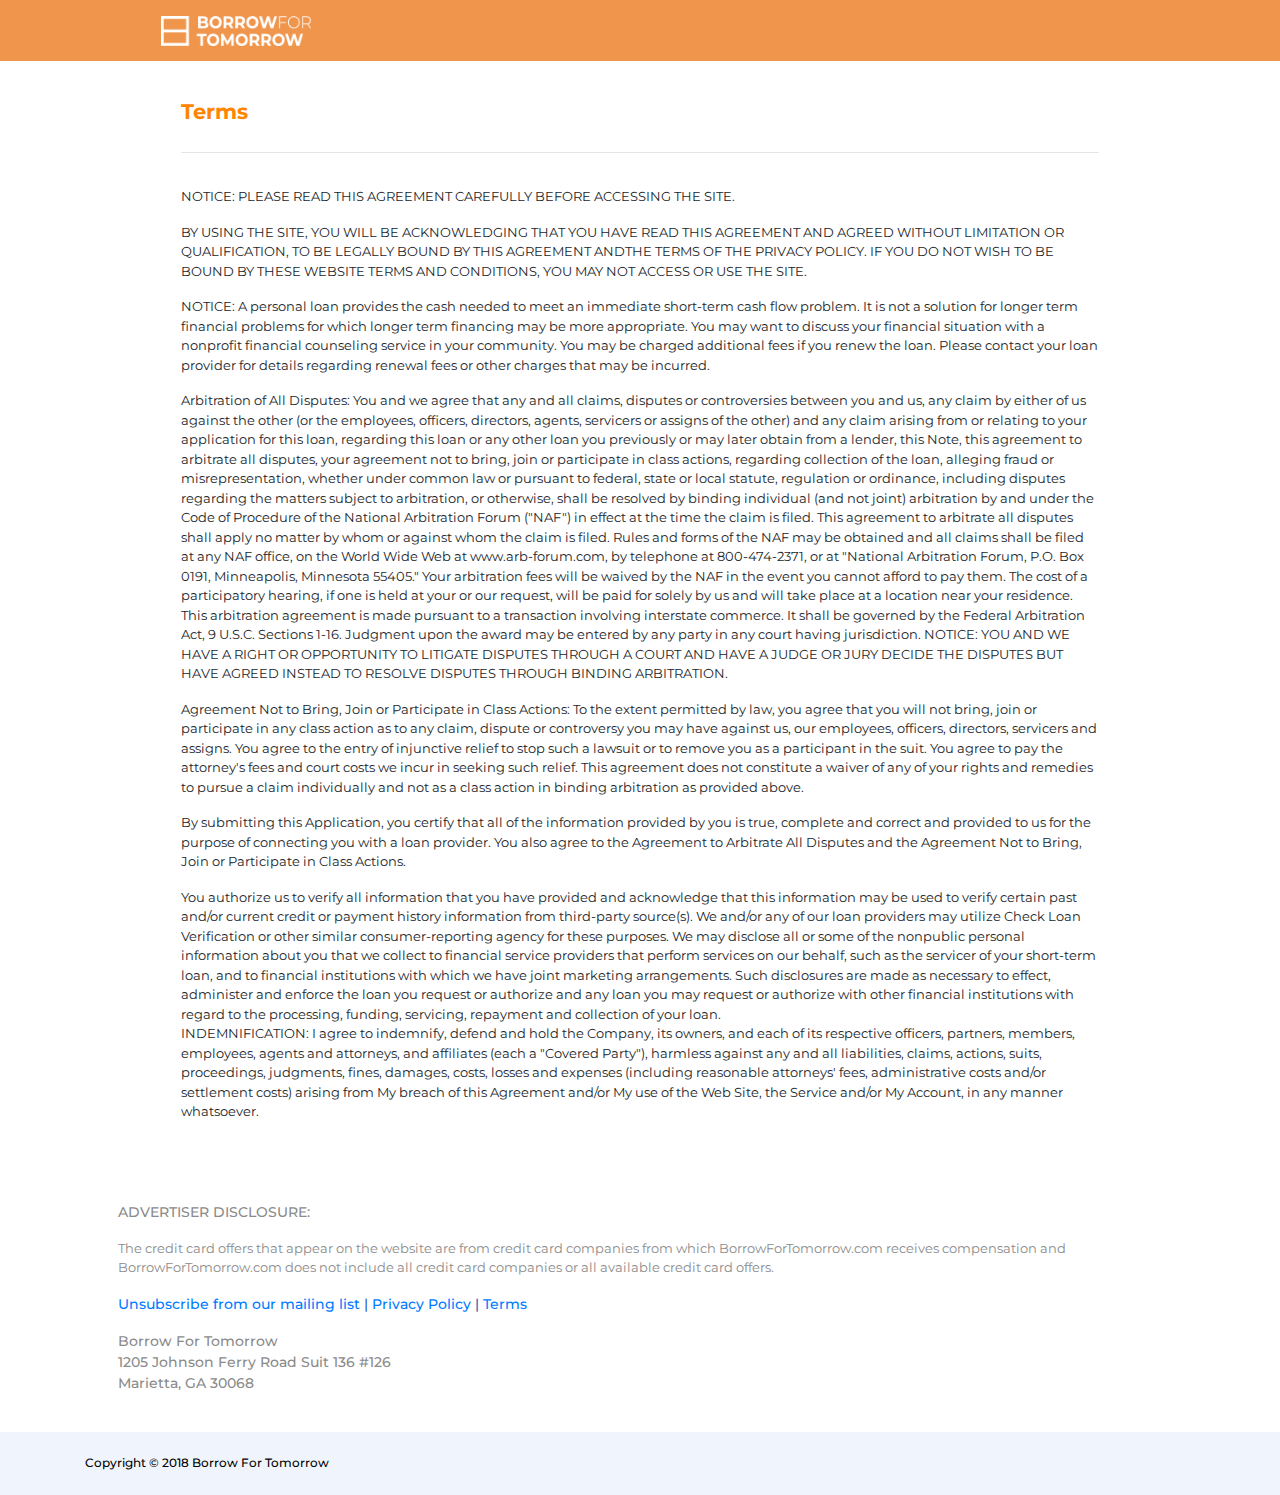
<file: terms.html>
<!DOCTYPE html>
<html lang="en">

  <head>

    <meta charset="utf-8">
    <meta name="viewport" content="width=device-width, initial-scale=1, shrink-to-fit=no">
    <meta name="description" content="">
    <meta name="author" content="">

    <title>Terms | Borrow For Tomorrow</title>

    <!-- Bootstrap core CSS -->
  <link href="assets/bootstrap/css/bootstrap.min.css" rel="stylesheet">
  <link href="assets/css/custom.css" rel="stylesheet">
  <link href="assets/bootstrap/css/lightbox.css" rel="stylesheet">

  <!-- Fonts-->
  <link href="https://fonts.googleapis.com/css?family=Montserrat:300i,400,500,600,700,700i,800,900" rel="stylesheet">
  <link href="https://fonts.googleapis.com/css?family=Barlow:400,500" rel="stylesheet">

  <!--icons-->
  <link rel="stylesheet" href="https://cdnjs.cloudflare.com/ajax/libs/font-awesome/4.7.0/css/font-awesome.min.css">

  </head>

  <body>

    <!-- Page Content -->
    <section id="cc">
      <div class="container">
        <div class="row">
          <div class="col-lg-12 cc-header">

            <a class="navbar-brand" href="index.html" id="terms-logo">
              <img src="assets/images/BFT-White-Logo.png" width="150" height="30" alt="">
            </a>

          </div>
        </div>
      </div>
    </section>

    <section id="terms">
      <div class="container">

        <div class="row mar-top-2">
          <div class="col-lg-12">
            <h1 id="page-title">Terms</h1>
            <hr id="term-hr">
            <div class="row"><!--main row-->
              <div class="col-md-12">

                <p class="terms-p" style="margin-top: 2%;">
                  NOTICE: PLEASE READ THIS AGREEMENT CAREFULLY BEFORE ACCESSING THE SITE.
                </p>

                <p class="terms-p">
                  BY USING THE SITE, YOU WILL BE ACKNOWLEDGING THAT YOU HAVE READ THIS AGREEMENT AND AGREED WITHOUT LIMITATION OR QUALIFICATION, TO BE LEGALLY BOUND BY THIS AGREEMENT ANDTHE TERMS OF THE PRIVACY POLICY. IF YOU DO NOT WISH TO BE BOUND BY THESE WEBSITE TERMS AND CONDITIONS, YOU MAY NOT ACCESS OR USE THE SITE.
                </p>

                 <p class="terms-p">
                   NOTICE: A personal loan provides the cash needed to meet an immediate short-term cash flow problem. It is not a solution for longer term financial problems for which longer term financing may be more appropriate. You may want to discuss your financial situation with a nonprofit financial counseling service in your community. You may be charged additional fees if you renew the loan. Please contact your loan provider for details regarding renewal fees or other charges that may be incurred.
                 </p>

                 <p class="terms-p">
                   Arbitration of All Disputes: You and we agree that any and all claims, disputes or controversies between you and us, any claim by either of us against the other (or the employees, officers, directors, agents, servicers or assigns of the other) and any claim arising from or relating to your application for this loan, regarding this loan or any other loan you previously or may later obtain from a lender, this Note, this agreement to arbitrate all disputes, your agreement not to bring, join or participate in class actions, regarding collection of the loan, alleging fraud or misrepresentation, whether under common law or pursuant to federal, state or local statute, regulation or ordinance, including disputes regarding the matters subject to arbitration, or otherwise, shall be resolved by binding individual (and not joint) arbitration by and under the Code of Procedure of the National Arbitration Forum ("NAF") in effect at the time the claim is filed. This agreement to arbitrate all disputes shall apply no matter by whom or against whom the claim is filed. Rules and forms of the NAF may be obtained and all claims shall be filed at any NAF office, on the World Wide Web at www.arb-forum.com, by telephone at 800-474-2371, or at "National Arbitration Forum, P.O. Box 0191, Minneapolis, Minnesota 55405." Your arbitration fees will be waived by the NAF in the event you cannot afford to pay them. The cost of a participatory hearing, if one is held at your or our request, will be paid for solely by us and will take place at a location near your residence. This arbitration agreement is made pursuant to a transaction involving interstate commerce. It shall be governed by the Federal Arbitration Act, 9 U.S.C. Sections 1-16. Judgment upon the award may be entered by any party in any court having jurisdiction. NOTICE: YOU AND WE HAVE A RIGHT OR OPPORTUNITY TO LITIGATE DISPUTES THROUGH A COURT AND HAVE A JUDGE OR JURY DECIDE THE DISPUTES BUT HAVE AGREED INSTEAD TO RESOLVE DISPUTES THROUGH BINDING ARBITRATION.

                 </p>

                 <p class="terms-p">
                   Agreement Not to Bring, Join or Participate in Class Actions: To the extent permitted by law, you agree that you will not bring, join or participate in any class action as to any claim, dispute or controversy you may have against us, our employees, officers, directors, servicers and assigns. You agree to the entry of injunctive relief to stop such a lawsuit or to remove you as a participant in the suit. You agree to pay the attorney's fees and court costs we incur in seeking such relief. This agreement does not constitute a waiver of any of your rights and remedies to pursue a claim individually and not as a class action in binding arbitration as provided above.

                 </p>

                 <p class="terms-p">
                   By submitting this Application, you certify that all of the information provided by you is true, complete and correct and provided to us for the purpose of connecting you with a loan provider. You also agree to the Agreement to Arbitrate All Disputes and the Agreement Not to Bring, Join or Participate in Class Actions.

                 </p>

                 <p class="terms-p">
                   You authorize us to verify all information that you have provided and acknowledge that this information may be used to verify certain past and/or current credit or payment history information from third-party source(s). We and/or any of our loan providers may utilize Check Loan Verification or other similar consumer-reporting agency for these purposes. We may disclose all or some of the nonpublic personal information about you that we collect to financial service providers that perform services on our behalf, such as the servicer of your short-term loan, and to financial institutions with which we have joint marketing arrangements. Such disclosures are made as necessary to effect, administer and enforce the loan you request or authorize and any loan you may request or authorize with other financial institutions with regard to the processing, funding, servicing, repayment and collection of your loan.
                   <br/>
                   INDEMNIFICATION: I agree to indemnify, defend and hold the Company, its owners, and each of its respective officers, partners, members, employees, agents and attorneys, and affiliates (each a "Covered Party"), harmless against any and all liabilities, claims, actions, suits, proceedings, judgments, fines, damages, costs, losses and expenses (including reasonable attorneys' fees, administrative costs and/or settlement costs) arising from My breach of this Agreement and/or My use of the Web Site, the Service and/or My Account, in any manner whatsoever.

                 </p>


              </div>
            </div><!--main row end-->

          </div>
        </div> <!--1st Row-->

      </div><!--container-->
    </section>

    <section id="site-footer">
      <footer>
        <div class="container">
          <div class="row">
            <div class="col-md-12">
               <div class="row footer-adjust">

                 <div class="col-md-12">
                  <div class="disclosure">
                    <p class="disclosure-1">ADVERTISER DISCLOSURE:</p>
                    <p class="disclosure-2">The credit card offers that appear on the website are from credit card companies from which BorrowForTomorrow.com receives compensation and BorrowForTomorrow.com does not include all credit card companies or all available credit card offers. </p>
                    <p class="disclosure-3"><a href=" http://www.optout-wvcx.net/o-fhqt-s86-7d44b1ce4ff127eb8453f27dde274108&cr=106" target="_blank">Unsubscribe from our mailing list</a> | <a href="https://global.leadstudio.com/privacy?site=Borrow%20For%20Tomorrow" data-title="Privacy Policy" data-toggle="lightbox" data-gallery="remoteload">Privacy Policy</a> | <a href="https://global.leadstudio.com/terms" data-title="Terms" data-toggle="lightbox" data-gallery="remoteload">Terms</a></p>
                    <p class="contact">Borrow For Tomorrow</p>
                    <p class="contact">1205 Johnson Ferry Road Suit 136 #126</p>
                     <p class="contact">Marietta, GA 30068</p>
                  </div>
                </div>

              </div>
            </div>
          </div>
           

        </div>
      </footer>
    </section>

    <section id="copyright-bg">
       <div class="container">
         <div class="row">
            <div class="col-md-12">
              <div class="copyright-bg">
                <div class="copyright">Copyright &copy; 2018 Borrow For Tomorrow</div>
              </div>
            </div>
          </div>
       </div>
    </section>

    <!-- Bootstrap core JavaScript -->
    <script src="assets/jquery/jquery.min.js"></script>
    <script src="assets/bootstrap/js/bootstrap.bundle.min.js"></script>
   <!--  <script src="assets/jquery/readmore.js"></script> -->
    <script src="assets/bootstrap/js/lightbox.js"></script>
    
     <script type="text/javascript">
      $(document).on('click', '[data-toggle="lightbox"]', function(event) {
                event.preventDefault();
                $(this).ekkoLightbox();
            });
    </script>

  </body>

</html>
</file>
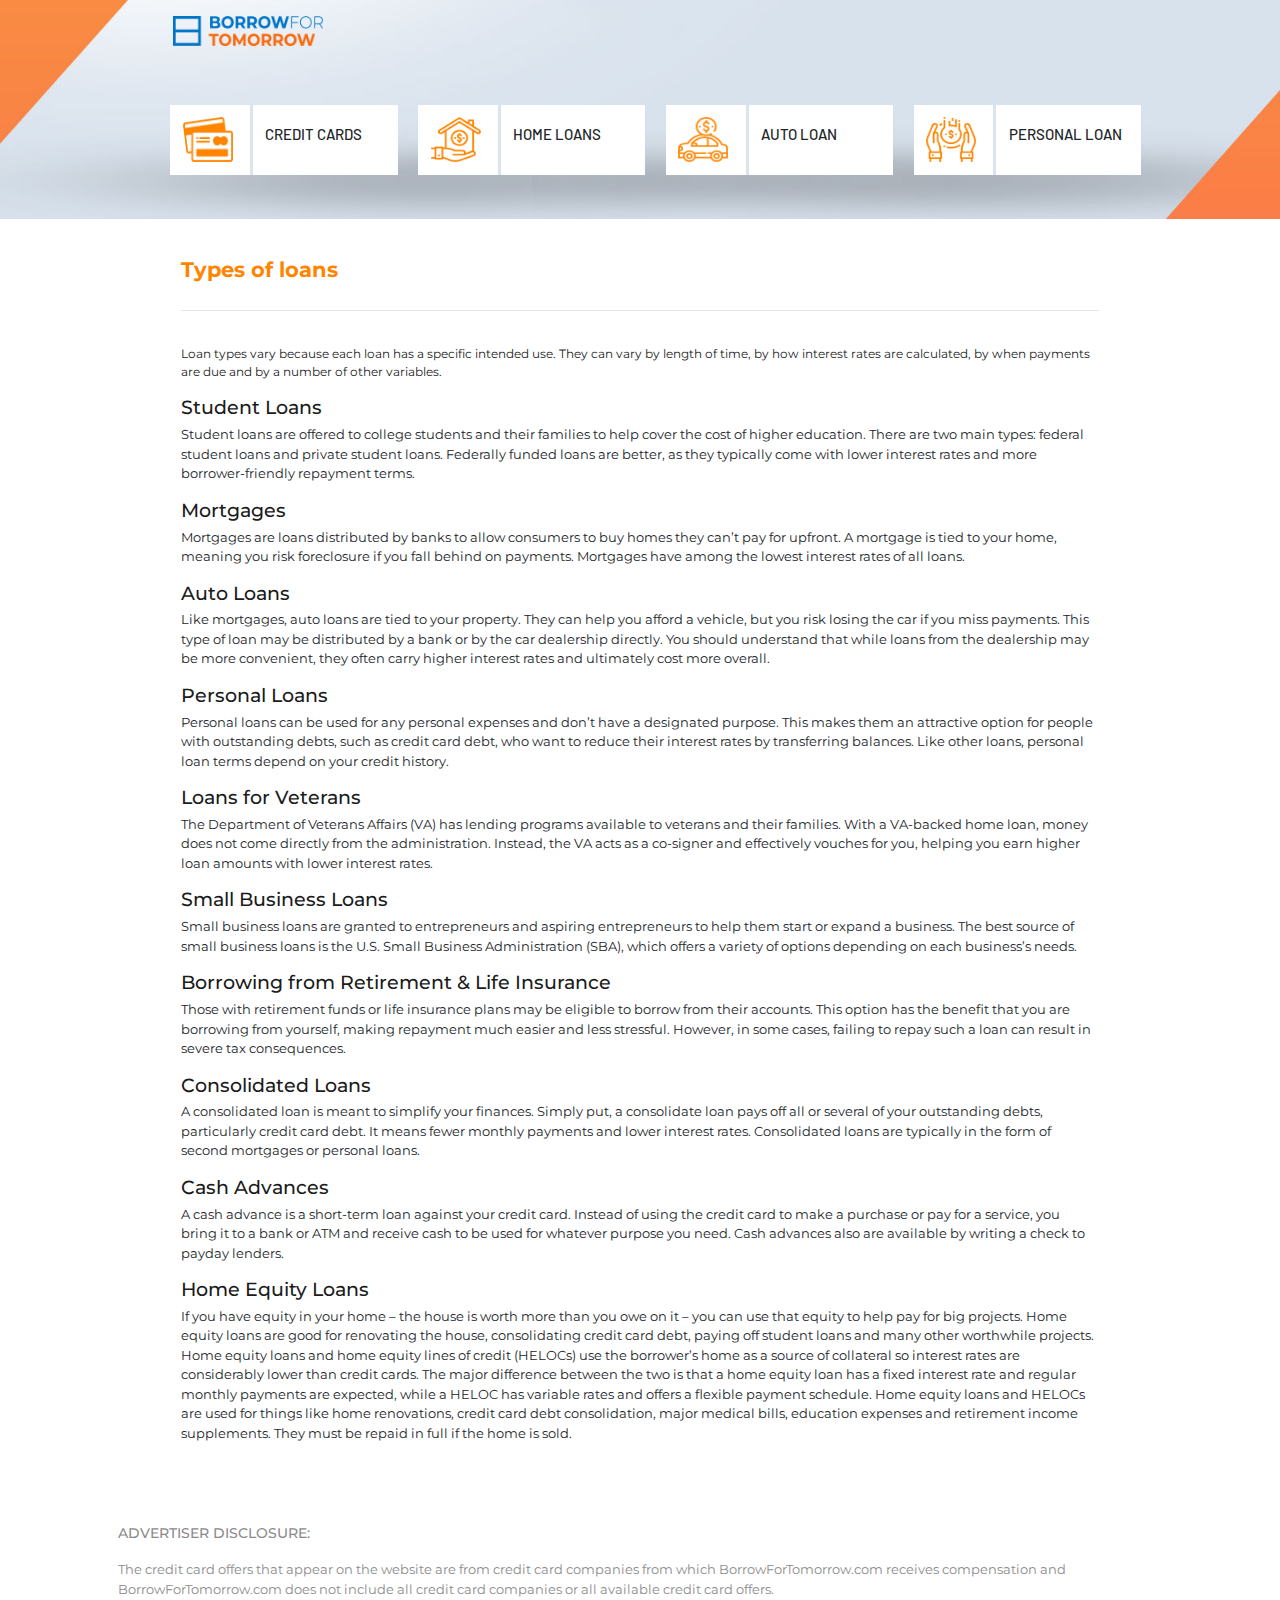
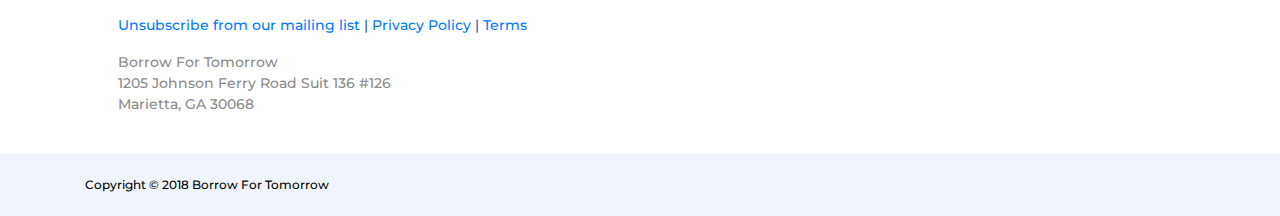
<file: types-of-loans.html>
<!DOCTYPE html>
<html lang="en">

  <head>

    <meta charset="utf-8">
    <meta name="viewport" content="width=device-width, initial-scale=1, shrink-to-fit=no">
    <meta name="description" content="">
    <meta name="author" content="">

    <title>Types of Loans | Borrow For Tomorrow</title>

    <!-- Bootstrap core CSS -->
  <link href="assets/bootstrap/css/bootstrap.min.css" rel="stylesheet">
  <link href="assets/css/custom.css" rel="stylesheet">
  <link href="assets/bootstrap/css/lightbox.css" rel="stylesheet">

  <!-- Fonts-->
  <link href="https://fonts.googleapis.com/css?family=Montserrat:300i,400,500,600,700,700i,800,900" rel="stylesheet">
  <link href="https://fonts.googleapis.com/css?family=Barlow:400,500" rel="stylesheet">

  <!--icons-->
  <link rel="stylesheet" href="https://cdnjs.cloudflare.com/ajax/libs/font-awesome/4.7.0/css/font-awesome.min.css">

  </head>

  <body>

    <!-- Page Content -->
    <section id="tol">
      <div class="container">
        <div class="row">
          <div class="col-lg-12 bft-tol-logo">

            <a class="navbar-brand" href="index.html" id="terms-logo">
              <img src="assets/images/BFT-Logo.png" width="150" height="30" alt="BFT-Logo">
            </a>

          </div>
        </div>
      

        <!--loans-->
        <div class="row tol-row">
          <div class="col-md-12">

            <div class="row tol-main">

              <div class="col-md-3">
                <a href="credit-cards.html">
                  <div class="row">
                  <div class="col-md-4 tol-loan-back loan-right-line">
                    <div class="loan-img">
                      <img src="assets/images/Credit-Card-Icon.png" class="img-responsive img-size" alt="Credit Options for everyone" title="Credit Options for everyone">
                    </div>
                  </div>
                  <div class="col-md-7 tol-loan-back">
                    <div class="loan-title">
                      <p class="tol-loan-p">CREDIT CARDS</p>
                    </div>
                  </div>
                </div> 
                </a>
                
              </div>

              <div class="col-md-3">
                <a href="mortgage-planks.html">
                  <div class="row">
                  <div class="col-md-4 tol-loan-back loan-right-line">
                    <div class="loan-img">
                      <img src="assets/images/Home-Loan-Icon.png" class="img-responsive img-size" alt="HOME LOANS" title="HOME LOANS">
                    </div>
                  </div>
                  <div class="col-md-7 tol-loan-back">
                    <div class="loan-title">
                      <p class="tol-loan-p">HOME LOANS</p>
                    </div>
                  </div>
                </div> 
                </a>
              </div>

              <div class="col-md-3">
                <a href="auto-loans.html">
                   <div class="row">
                  <div class="col-md-4 tol-loan-back loan-right-line">
                    <div class="loan-img">
                      <img src="assets/images/Auto-Loan-Icon.png" class="img-responsive img-size" alt="AUTO LOAN" title="AUTO LOAN">
                    </div>
                  </div>
                  <div class="col-md-7 tol-loan-back">
                    <div class="loan-title">
                      <p class="tol-loan-p">AUTO LOAN</p>
                    </div>
                  </div>
                </div> 
                </a>
              </div>

              <div class="col-md-3">
                <a href="personal-loans.html">
                  <div class="row">
                  <div class="col-md-4 tol-loan-back loan-right-line">
                    <div class="loan-img">
                      <img src="assets/images/Personal-Loan-Icon.png" class="img-responsive img-size" alt="PERSONAL LOAN" title="PERSONAL LOAN">
                    </div>
                  </div>
                  <div class="col-md-7 tol-loan-back">
                    <div class="loan-title">
                      <p class="tol-loan-p">PERSONAL LOAN</p>
                    </div>
                  </div>
                </div> 
                </a>
              </div>

            </div>            

          </div>
        </div>

      </div>
    </section>

    <section id="terms">
      <div class="container">

        <div class="row mar-top-2">
          <div class="col-lg-12">
            <h1 id="page-title">Types of loans </h1>
            <hr id="term-hr">
            <div class="row"><!--main row-->
              <div class="col-md-12">

                <p class="tol-p" style="margin-top: 2%;">
                  Loan types vary because each loan has a specific intended use. They can vary by length of time, by how interest rates are calculated, by when payments are due and by a number of other variables.
                </p>

                <h2 class="tol-h2">Student Loans</h2>
                <p class="terms-p">
                  Student loans are offered to college students and their families to help cover the cost of higher education. There are two main types: federal student loans and private student loans. Federally funded loans are better, as they typically come with lower interest rates and more borrower-friendly repayment terms.
                </p>

                <h2 class="tol-h2">Mortgages</h2>
                 <p class="terms-p">
                  Mortgages are loans distributed by banks to allow consumers to buy homes they can’t pay for upfront. A mortgage is tied to your home, meaning you risk foreclosure if you fall behind on payments. Mortgages have among the lowest interest rates of all loans.
                 </p>

                 <h2 class="tol-h2">Auto Loans</h2>
                 <p class="terms-p">
                   Like mortgages, auto loans are tied to your property. They can help you afford a vehicle, but you risk losing the car if you miss payments. This type of loan may be distributed by a bank or by the car dealership directly. You should understand that while loans from the dealership may be more convenient, they often carry higher interest rates and ultimately cost more overall.
                 </p>

                <h2 class="tol-h2">Personal Loans</h2>
                 <p class="terms-p">
                   Personal loans can be used for any personal expenses and don’t have a designated purpose. This makes them an attractive option for people with outstanding debts, such as credit card debt, who want to reduce their interest rates by transferring balances. Like other loans, personal loan terms depend on your credit history.

                 </p>

                <h2 class="tol-h2">Loans for Veterans</h2>
                 <p class="terms-p">
                   The Department of Veterans Affairs (VA) has lending programs available to veterans and their families. With a VA-backed home loan, money does not come directly from the administration. Instead, the VA acts as a co-signer and effectively vouches for you, helping you earn higher loan amounts with lower interest rates.

                 </p>

                 <h2 class="tol-h2">Small Business Loans</h2>
                 <p class="terms-p">
                   Small business loans are granted to entrepreneurs and aspiring entrepreneurs to help them start or expand a business. The best source of small business loans is the U.S. Small Business Administration (SBA), which offers a variety of options depending on each business’s needs.
                 </p>

                <h2 class="tol-h2">Borrowing from Retirement & Life Insurance</h2>
                 <p class="terms-p">
                   Those with retirement funds or life insurance plans may be eligible to borrow from their accounts. This option has the benefit that you are borrowing from yourself, making repayment much easier and less stressful. However, in some cases, failing to repay such a loan can result in severe tax consequences.
                 </p>

                  <h2 class="tol-h2">Consolidated Loans</h2>
                 <p class="terms-p">
                   A consolidated loan is meant to simplify your finances. Simply put, a consolidate loan pays off all or several of your outstanding debts, particularly credit card debt. It means fewer monthly payments and lower interest rates. Consolidated loans are typically in the form of second mortgages or personal loans.
                 </p>

                <h2 class="tol-h2">Cash Advances</h2>
                 <p class="terms-p">
                   A cash advance is a short-term loan against your credit card. Instead of using the credit card to make a purchase or pay for a service, you bring it to a bank or ATM and receive cash to be used for whatever purpose you need. Cash advances also are available by writing a check to payday lenders. 
                 </p>

                  <h2 class="tol-h2">Home Equity Loans</h2>
                 <p class="terms-p">
                   If you have equity in your home – the house is worth more than you owe on it – you can use that equity to help pay for big projects. Home equity loans are good for renovating the house, consolidating credit card debt, paying off student loans and many other worthwhile projects. Home equity loans and home equity lines of credit (HELOCs) use the borrower’s home as a source of collateral so interest rates are considerably lower than credit cards. The major difference between the two is that a home equity loan has a fixed interest rate and regular monthly payments are expected, while a HELOC has variable rates and offers a flexible payment schedule. Home equity loans and HELOCs are used for things like home renovations, credit card debt consolidation, major medical bills, education expenses and retirement income supplements. They must be repaid in full if the home is sold.

                 </p>


              </div>
            </div><!--main row end-->

          </div>
        </div> <!--1st Row-->

      </div><!--container-->
    </section>

    <section id="site-footer">
      <footer>
        <div class="container">
          <div class="row">
            <div class="col-md-12">
               <div class="row footer-adjust">

                 <div class="col-md-12">
                  <div class="disclosure">
                    <p class="disclosure-1">ADVERTISER DISCLOSURE:</p>
                    <p class="disclosure-2">The credit card offers that appear on the website are from credit card companies from which BorrowForTomorrow.com receives compensation and BorrowForTomorrow.com does not include all credit card companies or all available credit card offers. </p>
                    <p class="disclosure-3"><a href=" http://www.optout-wvcx.net/o-fhqt-s86-7d44b1ce4ff127eb8453f27dde274108&cr=106" target="_blank">Unsubscribe from our mailing list</a> | <a href="https://global.leadstudio.com/privacy?site=Borrow%20For%20Tomorrow" data-title="Privacy Policy" data-toggle="lightbox" data-gallery="remoteload">Privacy Policy</a> | <a href="https://global.leadstudio.com/terms" data-title="Terms" data-toggle="lightbox" data-gallery="remoteload">Terms</a></p>
                    <p class="contact">Borrow For Tomorrow</p>
                    <p class="contact">1205 Johnson Ferry Road Suit 136 #126</p>
                     <p class="contact">Marietta, GA 30068</p>
                  </div>
                </div>

              </div>
            </div>
          </div>
           

        </div>
      </footer>
    </section>

    <section id="copyright-bg">
       <div class="container">
         <div class="row">
            <div class="col-md-12">
              <div class="copyright-bg">
                <div class="copyright">Copyright &copy; 2018 Borrow For Tomorrow</div>
              </div>
            </div>
          </div>
       </div>
    </section>

    <!-- Bootstrap core JavaScript -->
    <script src="assets/jquery/jquery.min.js"></script>
    <script src="assets/bootstrap/js/bootstrap.bundle.min.js"></script>
   <!--  <script src="assets/jquery/readmore.js"></script> -->
    <script src="assets/bootstrap/js/lightbox.js"></script>
    
     <script type="text/javascript">
      $(document).on('click', '[data-toggle="lightbox"]', function(event) {
                event.preventDefault();
                $(this).ekkoLightbox();
            });
    </script>

  </body>

</html>
</file>
<file: assets/css/custom.css>
/*!
 * Start Bootstrap - The Big Picture (https://startbootstrap.com/template-overviews/the-big-picture)
 * Copyright 2013-2017 Start Bootstrap
 * Licensed under MIT (https://github.com/BlackrockDigital/startbootstrap-the-big-picture/blob/master/LICENSE)
 */

body {
  font-family: 'Montserrat', sans-serif;
  /*background: url('http://placehold.it/1920x1080') no-repeat center center fixed;
  -webkit-background-size: cover;
  -moz-background-size: cover;
  background-size: cover;
  -o-background-size: cover;*/
}

.container{
    /*margin: 0 13%;*/
}

#site-nav{
}

.bg-dark {
    background-color: transparent !important;
}

#site-logo{
  /*padding:0;*/
  /*padding: 0px 10%;*/
  padding-top: 10px;
}

.home-info{
  margin-top: 15%;
}

.site-title-bft{
}

#title-1{
  font-size: 40px;
  color: #fc8111;
}

#title-2{
  font-size: 40px;
  color: #0075c9;
}

.loan-back{
    padding: 8%;
    padding-bottom: 3%;
    background: #fff;
    
}

.loan-right-line{
  border-right: 3px solid #dae4ee;
}

.loan{
  margin-top: 5%;
  margin-bottom: 8%;
}

.loan-p{
    margin-top: 5%;
    margin-bottom: 1rem;
    font-family: 'Barlow', sans-serif;
    font-weight: 500;
}

.img-size{
  width: 50px;
  height: 45px;
}

.loan-margin{
    margin-top: 2%;
    margin-bottom: 4%;
}

.loan-margin-left{
    margin-left: 2%;
}

#site-nav{

}
#section-home{
  background-image: url('../images/Home-Page-Banner-BG.jpg');
  background-repeat: no-repeat;
  background-size: auto;
  padding: 0px 14%;
  background-size: cover;

  width: 100%;
  height:auto;
  /*background-size: contain;*/
}


/*---2nd Section  section-blog---*/
#section-blog{
  background-color: #f1f5fd;
  padding-top: 5%;
  padding-bottom: 5%;
}

#blog{
    margin: 0 8%;
}

.blog-padding{
  background-color: #ffffff;
  padding: 10%;
}

.blog-title{
  font-size: 19px;
  font-weight: bold;
  color: #697492;
}

.blog-content{
  font-size: 13px;
  font-weight: normal;
}

.complete{
    display:none;
    font-size: 13px;
    font-weight: normal;
}

.btn-read-more{
  font-size: 14px;
  font-weight: normal;
  background-color: #f98643;
  border-radius: 24px;
  color: #ffffff;
}

.btn-read-more:hover{
  background-color: #ffffff;
  color: #f98643;
  border-color: #f98643;
} 

.margin-top{
  margin-top: 4%;
}

/*----footer-----*/
#site-footer{
 /* background-color: #2e3238;
  color: #ffffff;*/
  padding-top: 2%;
  padding-bottom: 3%;
}

.footer-adjust{
  padding: 0 3%;
}

.contact-info p,.terms-info p, .contact-links p{
  margin-bottom: 0rem;
}

.keep-in-touch{
 margin-bottom: 0rem; 
}

.contact a{
  margin-bottom: 0rem;
  text-decoration: none;
}

.contact a:hover{
  color: #f98643;
} 

.contact,.contact a{
  font-size: 14px;
  color: #8b8b8b;
  text-decoration: none;
  font-weight: 500;
  margin-bottom: 0rem;
}
.social-ul{
  list-style-type: none;
    margin: 0;
    padding: 0;
    overflow: hidden;
}

.social-li{
  float: left;
}

.social-li a{
  display: block;
  color: white;
  text-align: center;
  padding: 8px;
  text-decoration: none;
}

.col-md-6 a{
  text-decoration: none;
  color: #212529;
}

.col-md-3 a{
  text-decoration: none;
  color: #212529;
}

.contact a{
  text-decoration: none;
  color: #ffffff;
}

/********credit card page*********/
#cc{
  background-color: #f0954c;
}

#credit-cards{
  margin: 3% 0;
  padding: 0 15%;
}

.mar-top-2{
    margin-top: 2%;
    margin-bottom: 2%;
}

.cc-header{
  padding: 0 8%;
}

#cc-logo{
  margin-top: 1%;
}

#cc-header-line{
  background-color: #ffffff;
}

.cc-header-h1{
  color: #ffffff;
  font-size: 30px;
  text-align: center;
  margin: 3% 0;
}

.card-image{
    background-color: #eaf2fa;
    padding: 2%;
}

.card-image img{
  margin-left: auto;
  margin-right: auto;
  display: block;
  width: 100%;
  height: auto;    
  padding: 1.5%;
}

.cc-border{
  border: 2px solid #bbbbd9;
  border-radius: 10px;
}

.card-features{

}

.cc-section{
  border: 2px solid #b4b3d5;
  border-radius: 4px;
}

.card-block{
    background-color: #eaf2fa;
    margin: 0;
    padding: 0;
}

.card-features h2{
  text-transform: uppercase;
  font-size: 20px;
  font-weight: bold;
  color: #57595b;
  margin: 2% 0;
}

.card-features-ul{
  list-style-type: none;
    margin: 0;
    padding: 0;
    overflow: hidden;
}

.card-features-li{
  font-size: 13px;
  color: #616b83;
  font-weight: normal;
}

.card-features-li i{
  color: #ee8b4f;
  margin-right: 1%;
}

.btn-continue{
    background-color: #f98643;
    font-size: 12px;
    text-transform: uppercase;
    color: #ffffff;
    border-radius: 24px;
    text-decoration: none;
    /* width: 25%; */
    margin: 10px 0;
    padding: 1% 10%;
    box-shadow: 3px 3px #ebf2fa;
}

.btn-continue:hover{
  color: #f98643;
  background-color: #ffffff;
  border: 1px solid #f98643;
}

/*---terms---*/
#terms-logo{
    margin: 1% 0;
}

#terms{
  margin: 3% 0;
  padding: 0 13%;
}

#page-title{
  font-size: 21px;
  font-weight: bold;
  color: #ff8400;
  margin-bottom: 3%;
}

.terms-p{
  font-size: 13px;
}

.tol-p{
  font-size: 12px;
  color: #1b1b1b;
}

.tol-h2{
  font-size: 19px;
  color: #1b1b1b;
  font-weight: 500;     
  margin-bottom: 5px;
}

/**------Types of Loans----------*/
#tol{
  background-image: url('../images/header_bg.jpg');
  background-repeat: no-repeat;
  background-size: auto;
  /*padding: 0px 14%;*/
  background-size: cover;
}

.tol-row{
      padding: 4% 3%;
}

.tol-body{
      padding: 2% 14%;
}

.tol-loan-back {
    padding: 5% 5%;
    background: #fff;
}

.tol-img-size {
    width: 40px;
}

.bft-tol-logo{
  padding: 0 9%;
}

.tol-main{
    margin: 0 0 0 5%;
}

.tol-loan-p {
    margin-top: 5%;
    margin-bottom: 1rem;
    font-family: 'Barlow', sans-serif;
    font-weight: 500;
    font-size: 15px;
}

.disclosure-1{
  font-weight: 500;
  font-size: 14px;
  color: #8b8b8b;
  text-transform: uppercase;
}
.disclosure-2{
  font-size: 13px;
  color: #8b8b8b;
}

.disclosure-3{
  font-weight: 500;
  font-size: 14px;
  color: #355fb6;
}

.disclosure-3 a:hover{
  color: #f98643;
  text-decoration: none;
}

#copyright-bg{
  background-color: #f0f5fd;
}

.copyright-bg{
  padding: 2% 0;
}

.copyright{
  font-weight: 500;
  color: #000000;
  font-size: 12px;
}

.modal-header {
    display: -ms-flexbox;
    display: block;
    background-color: #f98643;
    color: #ffffff;
    font-weight: 900;
  }

.close{
      color: #ffffff;
}

/*---scrollbar---*/
/* width */
::-webkit-scrollbar {
    width: 10px;
}

/* Track */
::-webkit-scrollbar-track {
    box-shadow: inset 0 0 5px #2e3338; 
    border-radius: 10px;
}
 
/* Handle */
::-webkit-scrollbar-thumb {
    background: #2e3338; 
    border-radius: 10px;
}

/* Handle on hover */
::-webkit-scrollbar-thumb:hover {
    background: #2e3338; 
}

/*------selected selectore--------*/
::-moz-selection { /* Code for Firefox */
    color: #ffffff;
    background: #f98643;
}

::selection {
    color: #ffffff;
    background: #f98643;
}

/*------------Media Query-------------*/
@media only screen and (max-width: 600px) and (min-width: 300px)  {

  #section-home{
    background-image: none;
    background-color: #d9e3ed;
  }

  .loan-margin-left {
    margin-top: 4%;
    margin-left: 0;
  }

  .col-md-6{
    padding: 0;
  }

  .loan-back {
    padding: 2%;
    background: #fff;
  }


  .blog-padding {
    margin-top: 4%;
  }

}
</file>
